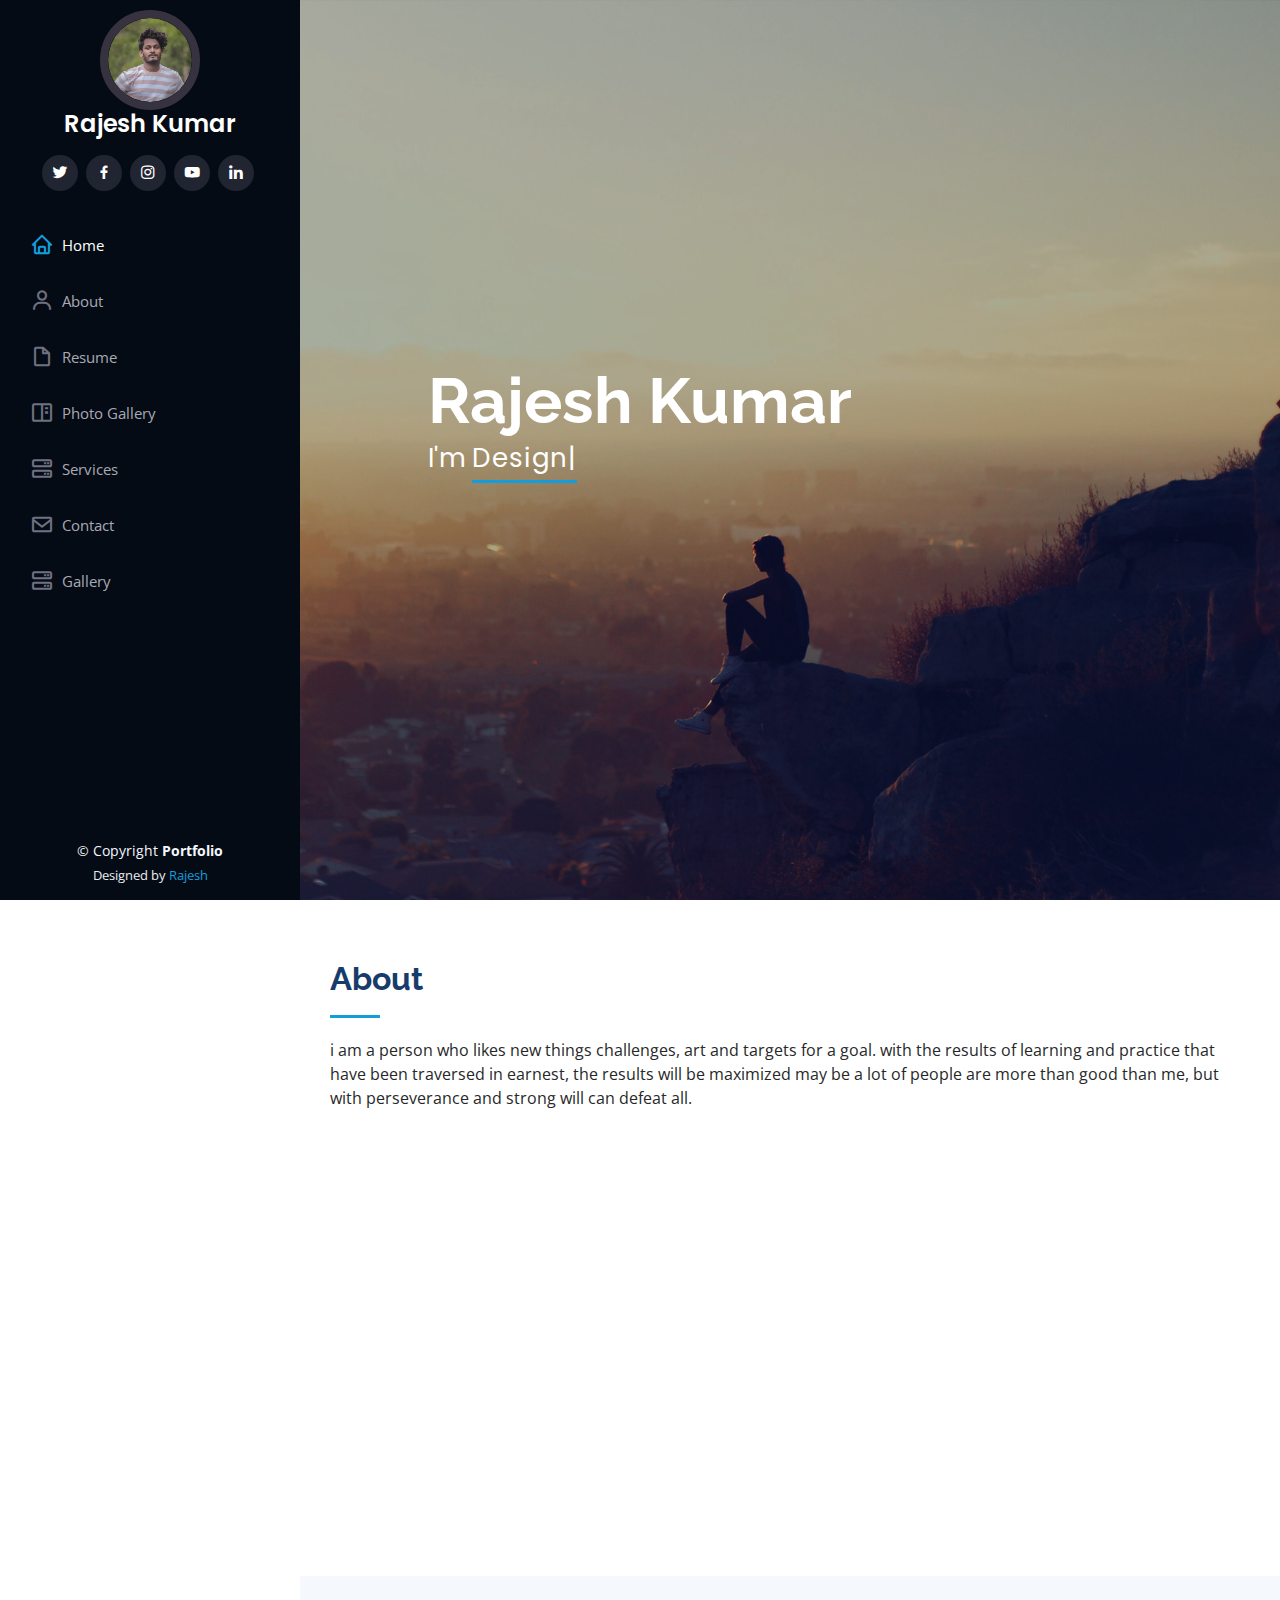
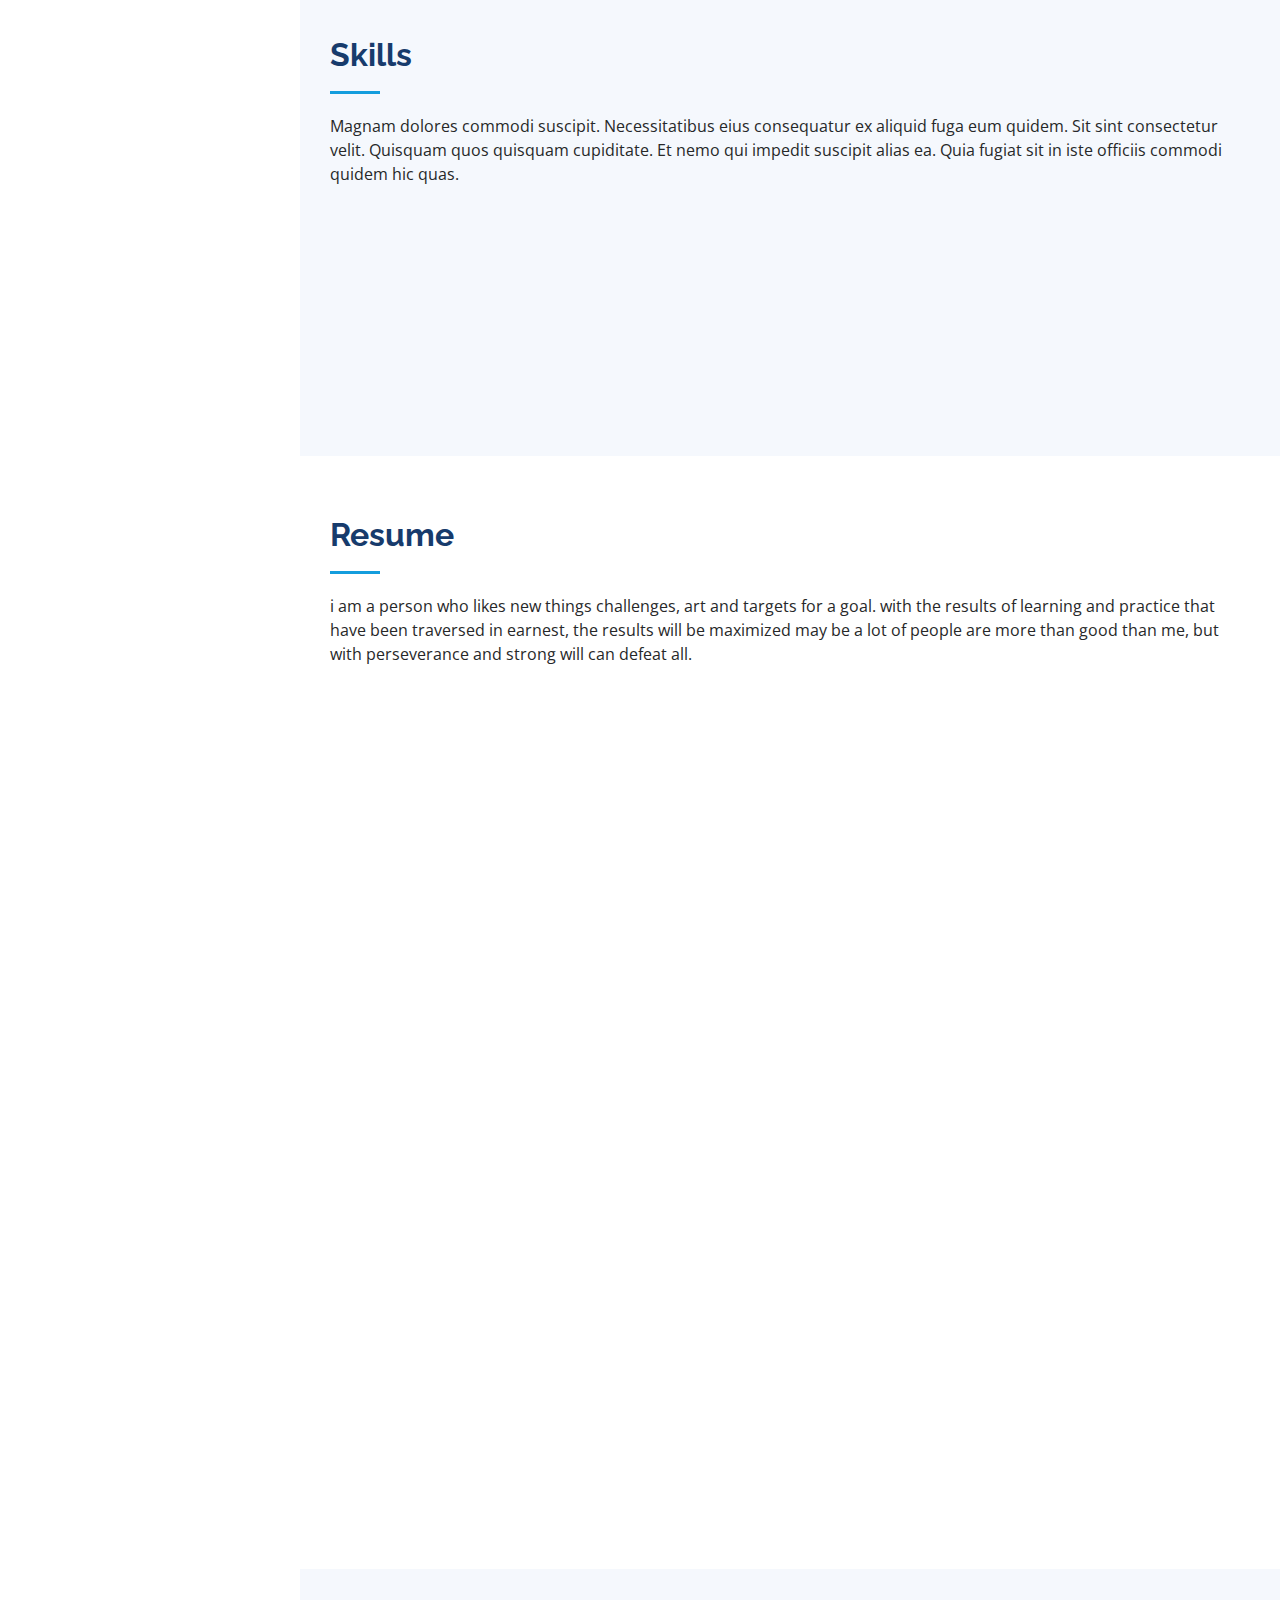
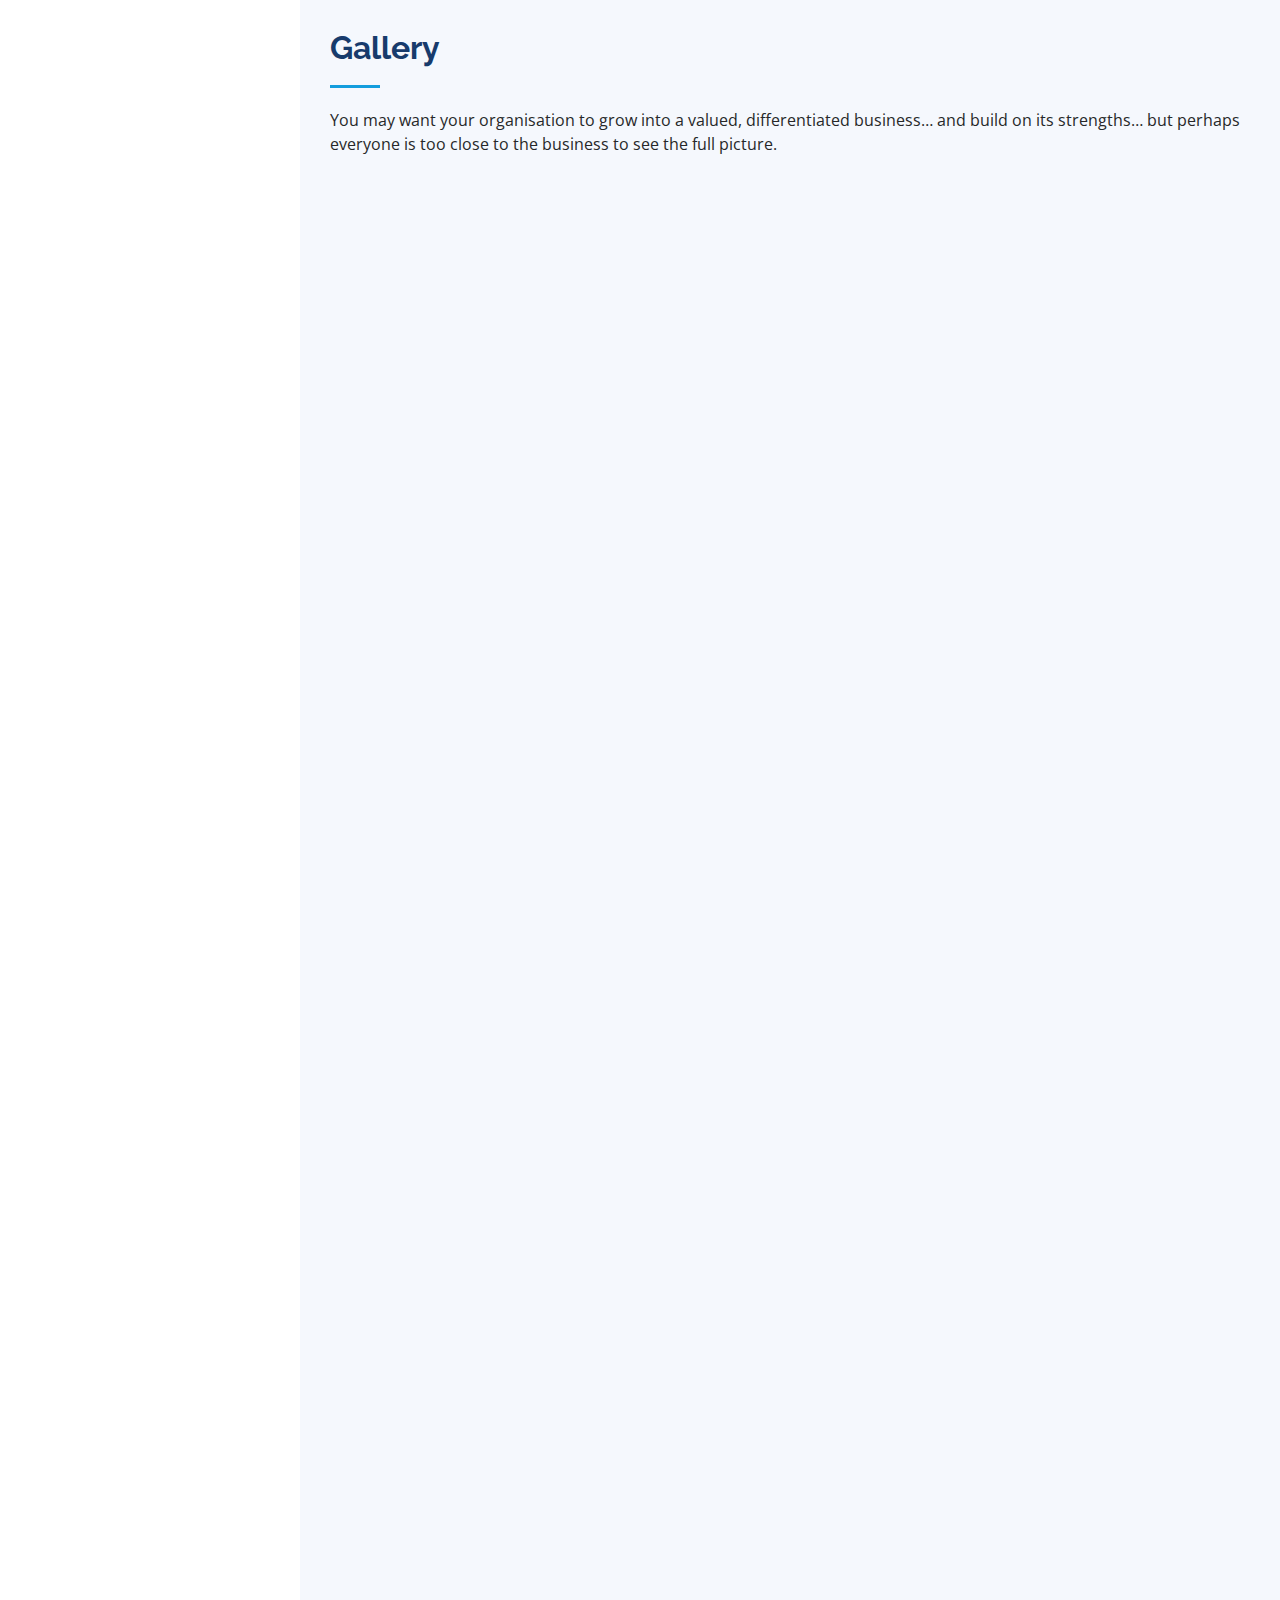
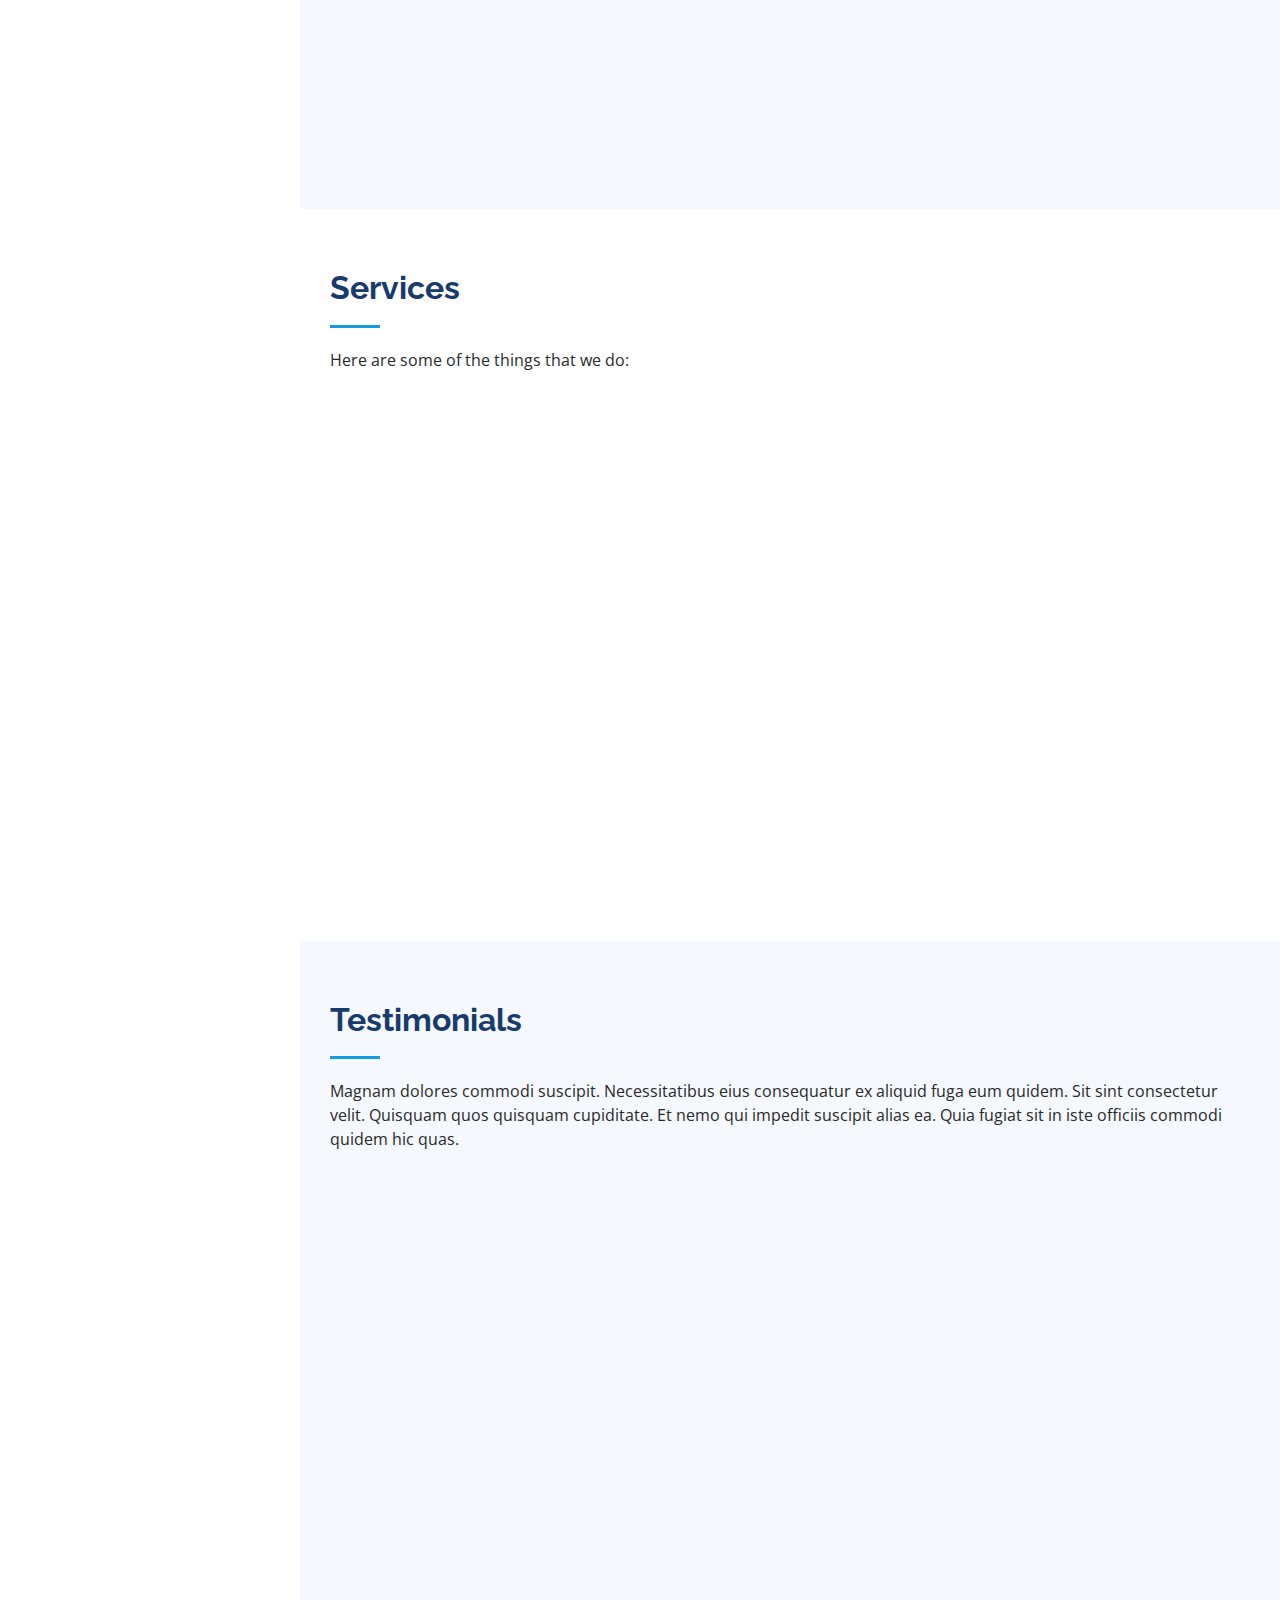
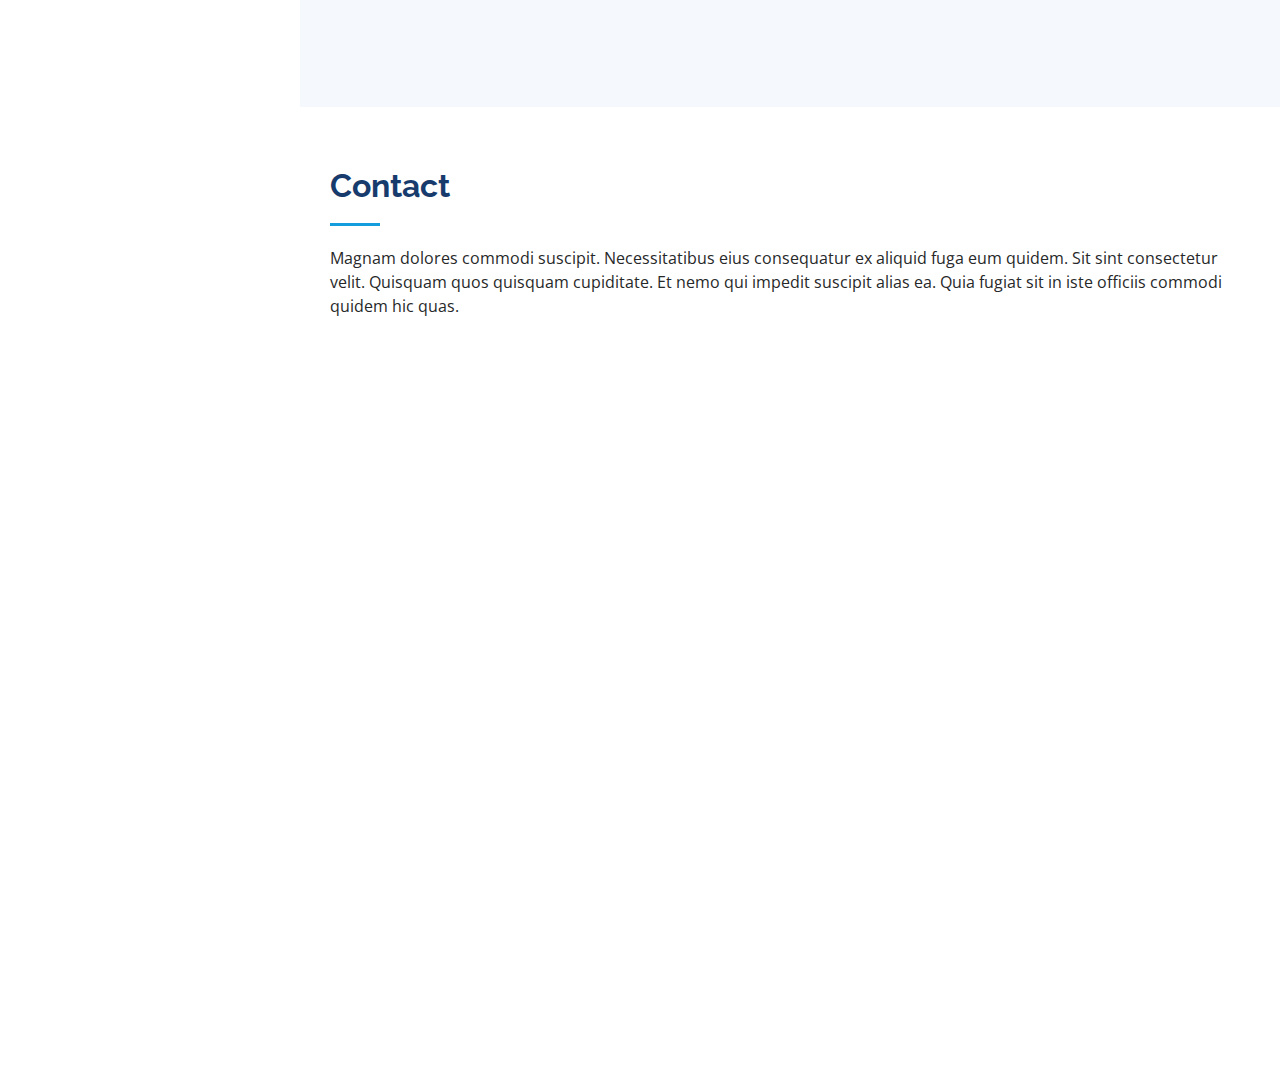
<file: index.html>
<!DOCTYPE html>
<html lang="en">

<head>
  <meta charset="utf-8">
  <meta content="width=device-width, initial-scale=1.0" name="viewport">

  <title>rajesh portfolio - Index</title>
  <meta content="" name="description">
  <meta content="" name="keywords">

  <!-- Favicons -->
  <link href="assets/img/favicon.png" rel="icon">
  <link href="assets/img/apple-touch-icon.png" rel="apple-touch-icon">

  <!-- Google Fonts -->
  <link
    href="https://fonts.googleapis.com/css?family=Open+Sans:300,300i,400,400i,600,600i,700,700i|Raleway:300,300i,400,400i,500,500i,600,600i,700,700i|Poppins:300,300i,400,400i,500,500i,600,600i,700,700i"
    rel="stylesheet">

  <!-- Vendor CSS Files -->
  <link href="assets/vendor/aos/aos.css" rel="stylesheet">
  <link href="assets/vendor/bootstrap/css/bootstrap.min.css" rel="stylesheet">
  <link href="assets/vendor/bootstrap-icons/bootstrap-icons.css" rel="stylesheet">
  <link href="assets/vendor/boxicons/css/boxicons.min.css" rel="stylesheet">
  <link href="assets/vendor/glightbox/css/glightbox.min.css" rel="stylesheet">
  <link href="assets/vendor/swiper/swiper-bundle.min.css" rel="stylesheet">

  <!-- Template Main CSS File -->
  <link href="assets/css/style.css" rel="stylesheet">
  <link rel="stylesheet" href="assets/css/rajesh.css">

  <!-- =======================================================
  * Template Name: iPortfolio
  * Updated: Jul 27 2023 with Bootstrap v5.3.1
  * Template URL: https://bootstrapmade.com/iportfolio-bootstrap-portfolio-websites-template/
  * Author: BootstrapMade.com
  * License: https://bootstrapmade.com/license/
  ======================================================== -->
</head>

<body>

  <!-- ======= Mobile nav toggle button ======= -->
  <i class="bi bi-list mobile-nav-toggle d-xl-none"></i>

  <!-- ======= Header ======= -->
  <header id="header">
    <div class="d-flex flex-column">

      <div class="profile">
        <div class="zoom-hover-frame" id="profile-border">
          <img src="assets/img/profile-img.jpg" alt="" class="img-fluid rounded-circle zoom-hover"
            data-bs-toggle="modal" data-bs-target="#myModal">
        </div>
        <!-- The Modal -->
        <div class="modal" id="myModal">
          <div class="modal-dialog">
            <div class="modal-content">

              <!-- Modal Header -->
              <div class="modal-header">
                <h4 class="modal-title">Rajesh Kumar</h4>
                <button type="button" class="btn-close" data-bs-dismiss="modal"></button>
              </div>

              <!-- Modal body -->
              <div class="modal-body">
                <img src="assets/img/profile-img1.jpg" class="img-fluid modal-img">
              </div>

              <!-- Modal footer -->
              <div class="modal-footer">
                <button type="button" class="btn btn-danger" data-bs-dismiss="modal">Close</button>
              </div>

            </div>
          </div>
        </div>
        <h1 class="text-light"><a href="index.html">Rajesh Kumar</a></h1>
        <div class="social-links mt-3 text-center">
          <a href="https://twitter.com/RajeshKumar2128" target="_blank" class="twitter"><i
              class="bx bxl-twitter"></i></a>
          <a href="https://www.facebook.com/a.king.rajesh.kumar?mibextid=2JQ9oc" target="_blank" class="facebook"><i
              class="bx bxl-facebook"></i></a>
          <a href="https://www.instagram.com/the_scripy_2128/" target="_blank" class="instagram"><i
              class="bx bxl-instagram"></i></a>
          <a href="https://www.youtube.com/@the_scripy_vlogs" target="_blank" class="google-plus"><i
              class="bx bxl-youtube"></i></a>
          <a href="https://www.linkedin.com/in/rajesh-mahanta-538488282" target="_blank" class="linkedin"><i
              class="bx bxl-linkedin"></i></a>
        </div>
      </div>

      <nav id="navbar" class="nav-menu navbar">
        <ul>
          <li><a href="#hero" class="nav-link scrollto active"><i class="bx bx-home"></i> <span>Home</span></a></li>
          <li><a href="#about" class="nav-link scrollto"><i class="bx bx-user"></i> <span>About</span></a></li>
          <li><a href="#resume" class="nav-link scrollto"><i class="bx bx-file-blank"></i> <span>Resume</span></a></li>
          <li><a href="#portfolio" class="nav-link scrollto"><i class="bx bx-book-content"></i>
              <span>Photo Gallery</span></a></li>
          <li><a href="#services" class="nav-link scrollto"><i class="bx bx-server"></i> <span>Services</span></a></li>
          <li><a href="#contact" class="nav-link scrollto"><i class="bx bx-envelope"></i> <span>Contact</span></a></li>
          <li><a href="gallery.html" class="nav-link scrollto"><i class="bx bx-server"></i> <span>Gallery</span></a></li>
        </ul>
      </nav><!-- .nav-menu -->
    </div>
  </header><!-- End Header -->

  <!-- ======= Hero Section ======= -->
  <section id="hero" class="d-flex flex-column justify-content-center align-items-center">
    <div class="hero-container" data-aos="fade-in">
      <h1>Rajesh Kumar</h1>
      <p>I'm <span class="typed" data-typed-items="Designer, Developer, Freelancer, Photographer"></span></p>
    </div>
  </section><!-- End Hero -->

  <main id="main">

    <!-- ======= About Section ======= -->
    <section id="about" class="about">
      <div class="container">

        <div class="section-title">
          <h2>About</h2>
          <p>i am a person who likes new things challenges, art and targets for a goal. with the results of learning and
            practice that have been traversed in earnest, the results will be maximized may be a lot of people are more
            than good than me, but with perseverance and strong will can defeat all.</p>
        </div>

        <div class="row">
          <div class="col-lg-4" data-aos="fade-right">
            <div class="zoom-photo-rjs">
              <img src="assets/img/profile-img.jpg" class="img-fluid zoom-rajesh-hover" alt="">
            </div>
          </div>
          <div class="col-lg-8 pt-4 pt-lg-0 content" data-aos="fade-left">
            <h3>UI/UX Designer &amp; Web Developer.</h3>
            <p class="fst-italic">
              Lorem ipsum dolor sit amet, consectetur adipiscing elit, sed do eiusmod tempor incididunt ut labore et
              dolore
              magna aliqua.
            </p>
            <div class="row">
              <div class="col-lg-6">
                <ul>
                  <li><i class="bi bi-chevron-right"></i> <strong>Birthday:</strong> <span>28 Nov 2001</span></li>
                  <li><i class="bi bi-chevron-right"></i> <strong>Website:</strong> <span>www.example.com</span></li>
                  <li><i class="bi bi-chevron-right"></i> <strong>Phone:</strong> <span>+91 6372752054</span></li>
                  <li><i class="bi bi-chevron-right"></i> <strong>City:</strong> <span>BBSR, IND</span></li>
                </ul>
              </div>
              <div class="col-lg-6">
                <ul>
                  <li><i class="bi bi-chevron-right"></i> <strong>Age:</strong> <span>21</span></li>
                  <li><i class="bi bi-chevron-right"></i> <strong>Degree:</strong> <span>Master</span></li>
                  <li><i class="bi bi-chevron-right"></i> <strong>Email:</strong>
                    <span>rajeshmahanta2128@gmail.com</span>
                  </li>
                  <li><i class="bi bi-chevron-right"></i> <strong>Freelance:</strong> <span>Available</span></li>
                </ul>
              </div>
            </div>
            <p>
              To be a part of organization where the management structure recognizes and reward loyalty, honesty, hard
              work and ambition of an employee by providing growth opportunities and necessary infra structure that
              could contribute to the success of company.
              I will do my best to meet the expectations of the company.
            </p>
          </div>
        </div>

      </div>
    </section><!-- End About Section -->

    <!-- ======= Facts Section ======= -->
    <!-- <section id="facts" class="facts">
      <div class="container">

        <div class="section-title">
          <h2>Facts</h2>
          <p>Magnam dolores commodi suscipit. Necessitatibus eius consequatur ex aliquid fuga eum quidem. Sit sint consectetur velit. Quisquam quos quisquam cupiditate. Et nemo qui impedit suscipit alias ea. Quia fugiat sit in iste officiis commodi quidem hic quas.</p>
        </div>

        <div class="row no-gutters">

          <div class="col-lg-3 col-md-6 d-md-flex align-items-md-stretch" data-aos="fade-up">
            <div class="count-box">
              <i class="bi bi-emoji-smile"></i>
              <span data-purecounter-start="0" data-purecounter-end="232" data-purecounter-duration="1" class="purecounter"></span>
              <p><strong>Happy Clients</strong> consequuntur quae</p>
            </div>
          </div>

          <div class="col-lg-3 col-md-6 d-md-flex align-items-md-stretch" data-aos="fade-up" data-aos-delay="100">
            <div class="count-box">
              <i class="bi bi-journal-richtext"></i>
              <span data-purecounter-start="0" data-purecounter-end="521" data-purecounter-duration="1" class="purecounter"></span>
              <p><strong>Projects</strong> adipisci atque cum quia aut</p>
            </div>
          </div>

          <div class="col-lg-3 col-md-6 d-md-flex align-items-md-stretch" data-aos="fade-up" data-aos-delay="200">
            <div class="count-box">
              <i class="bi bi-headset"></i>
              <span data-purecounter-start="0" data-purecounter-end="1453" data-purecounter-duration="1" class="purecounter"></span>
              <p><strong>Hours Of Support</strong> aut commodi quaerat</p>
            </div>
          </div>

          <div class="col-lg-3 col-md-6 d-md-flex align-items-md-stretch" data-aos="fade-up" data-aos-delay="300">
            <div class="count-box">
              <i class="bi bi-people"></i>
              <span data-purecounter-start="0" data-purecounter-end="32" data-purecounter-duration="1" class="purecounter"></span>
              <p><strong>Hard Workers</strong> rerum asperiores dolor</p>
            </div>
          </div>

        </div>

      </div>
    </section>-->
    <!--End Facts Section -->

    <!-- ======= Skills Section ======= -->
    <section id="skills" class="skills section-bg">
      <div class="container">

        <div class="section-title">
          <h2>Skills</h2>
          <p>Magnam dolores commodi suscipit. Necessitatibus eius consequatur ex aliquid fuga eum quidem. Sit sint
            consectetur velit. Quisquam quos quisquam cupiditate. Et nemo qui impedit suscipit alias ea. Quia fugiat sit
            in iste officiis commodi quidem hic quas.</p>
        </div>

        <div class="row skills-content">

          <div class="col-lg-6" data-aos="fade-up">

            <div class="progress">
              <span class="skill">HTML <i class="val">90%</i></span>
              <div class="progress-bar-wrap">
                <div class="progress-bar" role="progressbar" aria-valuenow="90" aria-valuemin="0" aria-valuemax="100">
                </div>
              </div>
            </div>

            <div class="progress">
              <span class="skill">CSS <i class="val">80%</i></span>
              <div class="progress-bar-wrap">
                <div class="progress-bar" role="progressbar" aria-valuenow="80" aria-valuemin="0" aria-valuemax="100">
                </div>
              </div>
            </div>

            <div class="progress">
              <span class="skill">JavaScript <i class="val">60%</i></span>
              <div class="progress-bar-wrap">
                <div class="progress-bar" role="progressbar" aria-valuenow="60" aria-valuemin="0" aria-valuemax="100">
                </div>
              </div>
            </div>

          </div>

          <div class="col-lg-6" data-aos="fade-up" data-aos-delay="100">

            <div class="progress">
              <span class="skill">SQL SERVER <i class="val">50%</i></span>
              <div class="progress-bar-wrap">
                <div class="progress-bar" role="progressbar" aria-valuenow="50" aria-valuemin="0" aria-valuemax="100">
                </div>
              </div>
            </div>
            <div class="progress">
              <span class="skill">MS OFFICE<i class="val">90%</i></span>
              <div class="progress-bar-wrap">
                <div class="progress-bar" role="progressbar" aria-valuenow="90" aria-valuemin="0" aria-valuemax="100">
                </div>
              </div>
            </div>

            <div class="progress">
              <span class="skill">Photoshop <i class="val">90%</i></span>
              <div class="progress-bar-wrap">
                <div class="progress-bar" role="progressbar" aria-valuenow="90" aria-valuemin="0" aria-valuemax="100">
                </div>
              </div>
            </div>
          </div>
        </div>

      </div>
    </section><!-- End Skills Section -->

    <!-- ======= Resume Section ======= -->
    <section id="resume" class="resume">
      <div class="container">

        <div class="section-title">
          <h2>Resume</h2>
          <p>i am a person who likes new things challenges, art and targets for a goal. with the results of learning and
            practice that have been traversed in earnest, the results will be maximized may be a lot of people are more
            than good than me, but with perseverance and strong will can defeat all.</p>
        </div>

        <div class="row">
          <div class="col-lg-6" data-aos="fade-up">
            <h3 class="resume-title">Sumary</h3>
            <div class="resume-item pb-0">
              <h4>Rajesh Kumar</h4>
              <p><em>Innovative and deadline-driven Graphic Designer with 3+ years of experience designing and
                  developing user-centered digital/print marketing material from initial concept to final, polished
                  deliverable.</em></p>
              <ul>
                <li>kjr, odisha, IND</li>
                <li>758028</li>
                <li>rajeshmahanta2128@gmail.com</li>
              </ul>
            </div>

            <h3 class="resume-title">Education</h3>
            <div class="resume-item">
              <h4>Bsc Computer science</h4>
              <h5>2020-2023</h5>
              <p><em>vishwa vinayak degree college, Keonjhar</em></p>
              <p>Qui deserunt veniam. Et sed aliquam labore tempore sed quisquam iusto autem sit. Ea vero voluptatum qui
                ut dignissimos deleniti nerada porti sand markend</p>
            </div>
            <div class="resume-item">
              <h4>+2 science</h4>
              <h5>2018-2020</h5>
              <p><em>Newton College Of Science & Technology, Bhubaneswar</em></p>
              <p>Quia nobis sequi est occaecati aut. Repudiandae et iusto quae reiciendis et quis Eius vel ratione eius
                unde vitae rerum voluptates asperiores voluptatem Earum molestiae consequatur neque etlon sader mart
                dila</p>
            </div>
          </div>
          <div class="col-lg-6" data-aos="fade-up" data-aos-delay="100">
            <h3 class="resume-title">Professional Experience</h3>
            <div class="resume-item">
              <h4>graphic design</h4>
              <h5>2023- Present</h5>
              <p><em>Experience, BBSR </em></p>
              <ul>
                <li>Lead in the design, development, and implementation of the graphic, layout, and production
                  communication materials</li>
                <li>Delegate tasks to the 7 members of the design team and provide counsel on all aspects of the
                  project. </li>
                <li>Supervise the assessment of all graphic materials in order to ensure quality and accuracy of the
                  design</li>
              </ul>
            </div>
            <div class="resume-item">
              <h4>Graphic design specialist</h4>
              <h5>2023 - 2024</h5>
              <p><em>Stepping Stone Advertising, BBSR</em></p>
              <ul>
                <li>Developed numerous marketing programs (logos, brochures,infographics, presentations, and
                  advertisements).</li>
                <li>Managed up to 5 projects or tasks at a given time while under pressure</li>
                <li>Recommended and consulted with clients on the most appropriate graphic design</li>
                <li>Created 4+ design presentations and proposals a month for clients and account managers</li>
              </ul>
            </div>
          </div>
        </div>

      </div>
    </section><!-- End Resume Section -->

    <!-- ======= Portfolio Section ======= -->
    <section id="portfolio" class="portfolio section-bg">
      <div class="container">

        <div class="section-title">
          <h2>Gallery</h2>
          <p>You may want your organisation to grow into a valued, differentiated business… and build on its strengths…
            but perhaps everyone is too close to the business to see the full picture.</p>
        </div>

        <div class="row" data-aos="fade-up">
          <div class="col-lg-12 d-flex justify-content-center">
            <ul id="portfolio-flters">
              <li data-filter="*" class="filter-active">All</li>
              <li data-filter=".filter-team">Team</li>
              <li data-filter=".filter-rajesh">Rajesh</li>
              <!-- <li data-filter=".filter-smarak">Smarak</li>
              <li data-filter=".filter-deepanjali">Deepanjali</li>
              <li data-filter=".filter-sanchita">Sanchita</li>
              <li data-filter=".filter-madhusmita">Madhusmita</li> -->
              <li data-filter=".filter-app">App</li>
              <li data-filter=".filter-web">Web</li>
            </ul>
          </div>
        </div>

        <div class="row portfolio-container" data-aos="fade-up" data-aos-delay="100">
          <!-- rajesh -->
          <div class="col-lg-4 col-md-6 portfolio-item filter-rajesh">
            <div class="portfolio-wrap">
              <img src="assets/img/portfolio/portfolio-3.jpg" class="img-fluid" alt="">
              <div class="portfolio-links">
                <a href="assets/img/portfolio/portfolio-3.jpg" data-gallery="portfolioGallery"
                  class="portfolio-lightbox" title="App 2"><i class="bx bx-plus"></i></a>
                <a href="portfolio-details.html" title="More Details"><i class="bx bx-link"></i></a>
              </div>
            </div>
          </div>

          <div class="col-lg-4 col-md-6 portfolio-item filter-rajesh">
            <div class="portfolio-wrap">
              <img src="assets/img/portfolio/portfolio-3.jpg" class="img-fluid" alt="">
              <div class="portfolio-links">
                <a href="assets/img/portfolio/portfolio-3.jpg" data-gallery="portfolioGallery"
                  class="portfolio-lightbox" title="App 2"><i class="bx bx-plus"></i></a>
                <a href="portfolio-details.html" title="More Details"><i class="bx bx-link"></i></a>
              </div>
            </div>
          </div>

          <div class="col-lg-4 col-md-6 portfolio-item filter-rajesh">
            <div class="portfolio-wrap">
              <img src="assets/img/portfolio/portfolio-3.jpg" class="img-fluid" alt="">
              <div class="portfolio-links">
                <a href="assets/img/portfolio/portfolio-3.jpg" data-gallery="portfolioGallery"
                  class="portfolio-lightbox" title="App 2"><i class="bx bx-plus"></i></a>
                <a href="portfolio-details.html" title="More Details"><i class="bx bx-link"></i></a>
              </div>
            </div>
          </div>
          <!-- rajesh end -->
          <!-- smarak-->
          <!-- <div class="col-lg-4 col-md-6 portfolio-item filter-smarak">
            <div class="portfolio-wrap">
              <img src="assets/img/portfolio/portfolio-1.jpg" class="img-fluid" alt="">
              <div class="portfolio-links">
                <a href="assets/img/portfolio/portfolio-1.jpg" data-gallery="portfolioGallery"
                  class="portfolio-lightbox" title="App 1"><i class="bx bx-plus"></i></a>
                <a href="portfolio-details.html" title="More Details"><i class="bx bx-link"></i></a>
              </div>
            </div>
          </div>

          <div class="col-lg-4 col-md-6 portfolio-item filter-smarak">
            <div class="portfolio-wrap">
              <img src="assets/img/portfolio/portfolio-1.jpg" class="img-fluid" alt="">
              <div class="portfolio-links">
                <a href="assets/img/portfolio/portfolio-1.jpg" data-gallery="portfolioGallery"
                  class="portfolio-lightbox" title="App 1"><i class="bx bx-plus"></i></a>
                <a href="portfolio-details.html" title="More Details"><i class="bx bx-link"></i></a>
              </div>
            </div>
          </div>

          <div class="col-lg-4 col-md-6 portfolio-item filter-smarak">
            <div class="portfolio-wrap">
              <img src="assets/img/portfolio/portfolio-1.jpg" class="img-fluid" alt="">
              <div class="portfolio-links">
                <a href="assets/img/portfolio/portfolio-1.jpg" data-gallery="portfolioGallery"
                  class="portfolio-lightbox" title="App 1"><i class="bx bx-plus"></i></a>
                <a href="portfolio-details.html" title="More Details"><i class="bx bx-link"></i></a>
              </div>
            </div>
          </div> -->
          <!--smarak end -->
          <!-- deepanjali -->
          <!-- <div class="col-lg-4 col-md-6 portfolio-item filter-deepanjali">
            <div class="portfolio-wrap">
              <img src="assets/img/portfolio/portfolio-3.jpg" class="img-fluid" alt="">
              <div class="portfolio-links">
                <a href="assets/img/portfolio/portfolio-3.jpg" data-gallery="portfolioGallery"
                  class="portfolio-lightbox" title="App 2"><i class="bx bx-plus"></i></a>
                <a href="portfolio-details.html" title="More Details"><i class="bx bx-link"></i></a>
              </div>
            </div>
          </div>

          <div class="col-lg-4 col-md-6 portfolio-item filter-deepanjali">
            <div class="portfolio-wrap">
              <img src="assets/img/portfolio/portfolio-3.jpg" class="img-fluid" alt="">
              <div class="portfolio-links">
                <a href="assets/img/portfolio/portfolio-3.jpg" data-gallery="portfolioGallery"
                  class="portfolio-lightbox" title="App 2"><i class="bx bx-plus"></i></a>
                <a href="portfolio-details.html" title="More Details"><i class="bx bx-link"></i></a>
              </div>
            </div>
          </div>

          <div class="col-lg-4 col-md-6 portfolio-item filter-deepanjali">
            <div class="portfolio-wrap">
              <img src="assets/img/portfolio/portfolio-3.jpg" class="img-fluid" alt="">
              <div class="portfolio-links">
                <a href="assets/img/portfolio/portfolio-3.jpg" data-gallery="portfolioGallery"
                  class="portfolio-lightbox" title="App 2"><i class="bx bx-plus"></i></a>
                <a href="portfolio-details.html" title="More Details"><i class="bx bx-link"></i></a>
              </div>
            </div>
          </div> -->
          <!-- deepanjali end-->
          <!--filter-sanchita -->
          <!-- <div class="col-lg-4 col-md-6 portfolio-item filter-sanchita">
            <div class="portfolio-wrap">
              <img src="assets/img/portfolio/portfolio-3.jpg" class="img-fluid" alt="">
              <div class="portfolio-links">
                <a href="assets/img/portfolio/portfolio-3.jpg" data-gallery="portfolioGallery"
                  class="portfolio-lightbox" title="App 2"><i class="bx bx-plus"></i></a>
                <a href="portfolio-details.html" title="More Details"><i class="bx bx-link"></i></a>
              </div>
            </div>
          </div>

          <div class="col-lg-4 col-md-6 portfolio-item filter-sanchita">
            <div class="portfolio-wrap">
              <img src="assets/img/portfolio/portfolio-3.jpg" class="img-fluid" alt="">
              <div class="portfolio-links">
                <a href="assets/img/portfolio/portfolio-3.jpg" data-gallery="portfolioGallery"
                  class="portfolio-lightbox" title="App 2"><i class="bx bx-plus"></i></a>
                <a href="portfolio-details.html" title="More Details"><i class="bx bx-link"></i></a>
              </div>
            </div>
          </div>

          <div class="col-lg-4 col-md-6 portfolio-item filter-sanchita">
            <div class="portfolio-wrap">
              <img src="assets/img/portfolio/portfolio-3.jpg" class="img-fluid" alt="">
              <div class="portfolio-links">
                <a href="assets/img/portfolio/portfolio-3.jpg" data-gallery="portfolioGallery"
                  class="portfolio-lightbox" title="App 2"><i class="bx bx-plus"></i></a>
                <a href="portfolio-details.html" title="More Details"><i class="bx bx-link"></i></a>
              </div>
            </div>
          </div> -->
          <!-- sanchita end-->
          <!-- madhusmita -->
          <!-- <div class="col-lg-4 col-md-6 portfolio-item filter-madhusmita">
            <div class="portfolio-wrap">
              <img src="assets/img/portfolio/portfolio-3.jpg" class="img-fluid" alt="">
              <div class="portfolio-links">
                <a href="assets/img/portfolio/portfolio-3.jpg" data-gallery="portfolioGallery"
                  class="portfolio-lightbox" title="App 2"><i class="bx bx-plus"></i></a>
                <a href="portfolio-details.html" title="More Details"><i class="bx bx-link"></i></a>
              </div>
            </div>
          </div>

          <div class="col-lg-4 col-md-6 portfolio-item filter-madhusmita">
            <div class="portfolio-wrap">
              <img src="assets/img/portfolio/portfolio-3.jpg" class="img-fluid" alt="">
              <div class="portfolio-links">
                <a href="assets/img/portfolio/portfolio-3.jpg" data-gallery="portfolioGallery"
                  class="portfolio-lightbox" title="App 2"><i class="bx bx-plus"></i></a>
                <a href="portfolio-details.html" title="More Details"><i class="bx bx-link"></i></a>
              </div>
            </div>
          </div>

          <div class="col-lg-4 col-md-6 portfolio-item filter-madhusmita">
            <div class="portfolio-wrap">
              <img src="assets/img/portfolio/portfolio-3.jpg" class="img-fluid" alt="">
              <div class="portfolio-links">
                <a href="assets/img/portfolio/portfolio-3.jpg" data-gallery="portfolioGallery"
                  class="portfolio-lightbox" title="App 2"><i class="bx bx-plus"></i></a>
                <a href="portfolio-details.html" title="More Details"><i class="bx bx-link"></i></a>
              </div>
            </div>
          </div> -->
          <!-- madhusmita end-->
          <!-- app -->
          <div class="col-lg-4 col-md-6 portfolio-item filter-app">
            <div class="portfolio-wrap">
              <img src="assets/img/portfolio/portfolio-3.jpg" class="img-fluid" alt="">
              <div class="portfolio-links">
                <a href="assets/img/portfolio/portfolio-3.jpg" data-gallery="portfolioGallery"
                  class="portfolio-lightbox" title="App 2"><i class="bx bx-plus"></i></a>
                <a href="portfolio-details.html" title="More Details"><i class="bx bx-link"></i></a>
              </div>
            </div>
          </div>

          <div class="col-lg-4 col-md-6 portfolio-item filter-app">
            <div class="portfolio-wrap">
              <img src="assets/img/portfolio/portfolio-3.jpg" class="img-fluid" alt="">
              <div class="portfolio-links">
                <a href="assets/img/portfolio/portfolio-3.jpg" data-gallery="portfolioGallery"
                  class="portfolio-lightbox" title="App 2"><i class="bx bx-plus"></i></a>
                <a href="portfolio-details.html" title="More Details"><i class="bx bx-link"></i></a>
              </div>
            </div>
          </div>

          <div class="col-lg-4 col-md-6 portfolio-item filter-app">
            <div class="portfolio-wrap">
              <img src="assets/img/portfolio/portfolio-3.jpg" class="img-fluid" alt="">
              <div class="portfolio-links">
                <a href="assets/img/portfolio/portfolio-3.jpg" data-gallery="portfolioGallery"
                  class="portfolio-lightbox" title="App 2"><i class="bx bx-plus"></i></a>
                <a href="portfolio-details.html" title="More Details"><i class="bx bx-link"></i></a>
              </div>
            </div>
          </div>
          <!-- app end-->
          <!-- team -->
          <div class="col-lg-4 col-md-6 portfolio-item filter-team">
            <div class="portfolio-wrap">
              <img src="assets/img/portfolio/portfolio-1.jpg" class="img-fluid" alt="">
              <div class="portfolio-links">
                <a href="assets/img/portfolio/portfolio-1.jpg" data-gallery="portfolioGallery"
                  class="portfolio-lightbox" title="App 1"><i class="bx bx-plus"></i></a>
                <a href="portfolio-details.html" title="More Details"><i class="bx bx-link"></i></a>
              </div>
            </div>
          </div>
          <div class="col-lg-4 col-md-6 portfolio-item filter-team">
            <div class="portfolio-wrap">
              <img src="assets/img/portfolio/portfolio-1.jpg" class="img-fluid" alt="">
              <div class="portfolio-links">
                <a href="assets/img/portfolio/portfolio-1.jpg" data-gallery="portfolioGallery"
                  class="portfolio-lightbox" title="App 1"><i class="bx bx-plus"></i></a>
                <a href="portfolio-details.html" title="More Details"><i class="bx bx-link"></i></a>
              </div>
            </div>
          </div>
          <div class="col-lg-4 col-md-6 portfolio-item filter-team">
            <div class="portfolio-wrap">
              <img src="assets/img/portfolio/portfolio-1.jpg" class="img-fluid" alt="">
              <div class="portfolio-links">
                <a href="assets/img/portfolio/portfolio-1.jpg" data-gallery="portfolioGallery"
                  class="portfolio-lightbox" title="App 1"><i class="bx bx-plus"></i></a>
                <a href="portfolio-details.html" title="More Details"><i class="bx bx-link"></i></a>
              </div>
            </div>
          </div>
          <div class="col-lg-4 col-md-6 portfolio-item filter-team">
            <div class="portfolio-wrap">
              <img src="assets/img/portfolio/portfolio-1.jpg" class="img-fluid" alt="">
              <div class="portfolio-links">
                <a href="assets/img/portfolio/portfolio-1.jpg" data-gallery="portfolioGallery"
                  class="portfolio-lightbox" title="App 1"><i class="bx bx-plus"></i></a>
                <a href="portfolio-details.html" title="More Details"><i class="bx bx-link"></i></a>
              </div>
            </div>
          </div>
          <div class="col-lg-4 col-md-6 portfolio-item filter-team">
            <div class="portfolio-wrap">
              <img src="assets/img/portfolio/portfolio-1.jpg" class="img-fluid" alt="">
              <div class="portfolio-links">
                <a href="assets/img/portfolio/portfolio-1.jpg" data-gallery="portfolioGallery"
                  class="portfolio-lightbox" title="App 1"><i class="bx bx-plus"></i></a>
                <a href="portfolio-details.html" title="More Details"><i class="bx bx-link"></i></a>
              </div>
            </div>
          </div>
          <!-- team end -->
          <!-- web -->
          <div class="col-lg-4 col-md-6 portfolio-item filter-web">
            <div class="portfolio-wrap">
              <img src="assets/img/portfolio/portfolio-5.jpg" class="img-fluid" alt="">
              <div class="portfolio-links">
                <a href="assets/img/portfolio/portfolio-5.jpg" data-gallery="portfolioGallery"
                  class="portfolio-lightbox" title="Web 2"><i class="bx bx-plus"></i></a>
                <a href="portfolio-details.html" title="More Details"><i class="bx bx-link"></i></a>
              </div>
            </div>
          </div>

          <div class="col-lg-4 col-md-6 portfolio-item filter-web">
            <div class="portfolio-wrap">
              <img src="assets/img/portfolio/portfolio-5.jpg" class="img-fluid" alt="">
              <div class="portfolio-links">
                <a href="assets/img/portfolio/portfolio-5.jpg" data-gallery="portfolioGallery"
                  class="portfolio-lightbox" title="Web 2"><i class="bx bx-plus"></i></a>
                <a href="portfolio-details.html" title="More Details"><i class="bx bx-link"></i></a>
              </div>
            </div>
          </div>

          <div class="col-lg-4 col-md-6 portfolio-item filter-web">
            <div class="portfolio-wrap">
              <img src="assets/img/portfolio/portfolio-5.jpg" class="img-fluid" alt="">
              <div class="portfolio-links">
                <a href="assets/img/portfolio/portfolio-5.jpg" data-gallery="portfolioGallery"
                  class="portfolio-lightbox" title="Web 2"><i class="bx bx-plus"></i></a>
                <a href="portfolio-details.html" title="More Details"><i class="bx bx-link"></i></a>
              </div>
            </div>
          </div>
          <!-- web end -->
          <!-- card -->
          <div class="col-lg-4 col-md-6 portfolio-item filter-card">
            <div class="portfolio-wrap">
              <img src="assets/img/portfolio/portfolio-4.jpg" class="img-fluid" alt="">
              <div class="portfolio-links">
                <a href="assets/img/portfolio/portfolio-4.jpg" data-gallery="portfolioGallery"
                  class="portfolio-lightbox" title="Card 2"><i class="bx bx-plus"></i></a>
                <a href="portfolio-details.html" title="More Details"><i class="bx bx-link"></i></a>
              </div>
            </div>
          </div>

          <div class="col-lg-4 col-md-6 portfolio-item filter-card">
            <div class="portfolio-wrap">
              <img src="assets/img/portfolio/portfolio-8.jpg" class="img-fluid" alt="">
              <div class="portfolio-links">
                <a href="assets/img/portfolio/portfolio-8.jpg" data-gallery="portfolioGallery"
                  class="portfolio-lightbox" title="Card 3"><i class="bx bx-plus"></i></a>
                <a href="portfolio-details.html" title="More Details"><i class="bx bx-link"></i></a>
              </div>
            </div>
          </div>
          <div class="col-lg-4 col-md-6 portfolio-item filter-card">
            <div class="portfolio-wrap">
              <img src="assets/img/portfolio/portfolio-8.jpg" class="img-fluid" alt="">
              <div class="portfolio-links">
                <a href="assets/img/portfolio/portfolio-8.jpg" data-gallery="portfolioGallery"
                  class="portfolio-lightbox" title="Card 3"><i class="bx bx-plus"></i></a>
                <a href="portfolio-details.html" title="More Details"><i class="bx bx-link"></i></a>
              </div>
            </div>
          </div>
          <!-- card end -->


        </div>

      </div>
    </section><!-- End Portfolio Section -->

    <!-- ======= Services Section ======= -->
    <section id="services" class="services">
      <div class="container">

        <div class="section-title">
          <h2>Services</h2>
          <p>
            Here are some of the things that we do:</p>
        </div>

        <div class="row">
          <div class="col-lg-4 col-md-6 icon-box" data-aos="fade-up">
            <div class="icon"><i class="bi bi-briefcase"></i></div>
            <h4 class="title"><a href="">Web Design</a></h4>
            <p class="description">We take pride in the creative spell and expert knowledge that our web designers and
              developers are adhered to. </p>
          </div>
          <div class="col-lg-4 col-md-6 icon-box" data-aos="fade-up" data-aos-delay="100">
            <div class="icon"><i class="bi bi-card-checklist"></i></div>
            <h4 class="title"><a href="">Graphics Design</a></h4>
            <p class="description">If you are thinking about putting up your own website, no matter what brand of trade
              it may be related to, think about us.</p>
          </div>
          <div class="col-lg-4 col-md-6 icon-box" data-aos="fade-up" data-aos-delay="200">
            <div class="icon"><i class="bi bi-globe-americas"></i></div>
            <h4 class="title"><a href="">Web Developement</a></h4>
            <p class="description">We can serve you with different business models in a great deal of different fields
              like education, medicine, law, real estate, telecommunication, retail, and civic association among others
            </p>
          </div>
          <div class="col-lg-4 col-md-6 icon-box" data-aos="fade-up" data-aos-delay="300">
            <div class="icon"><i class="bi bi-binoculars"></i></div>
            <h4 class="title"><a href="">Software Developement</a></h4>
            <p class="description">We can make the most useful embedded software that you will need to power up your
              presence in the Internet community. We implement projects as they are required. </p>
          </div>
          <div class="col-lg-4 col-md-6 icon-box" data-aos="fade-up" data-aos-delay="400">
            <div class="icon"><i class="bi bi-camera"></i></div>
            <h4 class="title"><a href="">Photography & Videography</a></h4>
            <p class="description">My photographs are taken with thought and consideration and carefully edited to
              showcase and impress your potential buyers! The reality is, first impressions last...</p>
          </div>
          <div class="col-lg-4 col-md-6 icon-box" data-aos="fade-up" data-aos-delay="500">
            <div class="icon"><i class="bi bi-palette-fill"></i></div>
            <h4 class="title"><a href="">Editing</a></h4>
            <p class="description">My photographs are taken with thought and consideration and carefully edited to
              showcase and impress your potential buyers! The reality is, first impressions last...</p>
          </div>
        </div>

      </div>
    </section><!-- End Services Section -->

    <!-- ======= Testimonials Section ======= -->
    <section id="testimonials" class="testimonials section-bg">
      <div class="container">

        <div class="section-title">
          <h2>Testimonials</h2>
          <p>Magnam dolores commodi suscipit. Necessitatibus eius consequatur ex aliquid fuga eum quidem. Sit sint
            consectetur velit. Quisquam quos quisquam cupiditate. Et nemo qui impedit suscipit alias ea. Quia fugiat sit
            in iste officiis commodi quidem hic quas.</p>
        </div>

        <div class="testimonials-slider swiper" data-aos="fade-up" data-aos-delay="100">
          <div class="swiper-wrapper">

            <div class="swiper-slide">
              <div class="testimonial-item" data-aos="fade-up">
                <p>
                  <i class="bx bxs-quote-alt-left quote-icon-left"></i>
                  Proin iaculis purus consequat sem cure digni ssim donec porttitora entum suscipit rhoncus. Accusantium
                  quam, ultricies eget id, aliquam eget nibh et. Maecen aliquam, risus at semper.
                  <i class="bx bxs-quote-alt-right quote-icon-right"></i>
                </p>
                <img src="assets/img/testimonials/testimonials-1.jpg" class="testimonial-img" alt="">
                <h3>Smarak Jitendriya</h3>
                <h4>Developer, Photographer & Ceo</h4>
              </div>
            </div><!-- End testimonial item -->

            <div class="swiper-slide">
              <div class="testimonial-item" data-aos="fade-up" data-aos-delay="100">
                <p>
                  <i class="bx bxs-quote-alt-left quote-icon-left"></i>
                  Export tempor illum tamen malis malis eram quae irure esse labore quem cillum quid cillum eram malis
                  quorum velit fore eram velit sunt aliqua noster fugiat irure amet legam anim culpa.
                  <i class="bx bxs-quote-alt-right quote-icon-right"></i>
                </p>
                <img src="assets/img/testimonials/testimonials-2.jpg" class="testimonial-img" alt="">
                <h3>Sanchita Mohanta</h3>
                <h4>Developer</h4>
              </div>
            </div><!-- End testimonial item -->

            <div class="swiper-slide">
              <div class="testimonial-item" data-aos="fade-up" data-aos-delay="200">
                <p>
                  <i class="bx bxs-quote-alt-left quote-icon-left"></i>
                  Export tempor illum tamen malis malis eram quae irure esse labore quem cillum quid cillum eram malis
                  quorum velit fore eram velit sunt aliqua noster fugiat irure amet legam anim culpa.
                  <i class="bx bxs-quote-alt-right quote-icon-right"></i>
                </p>
                <img src="assets/img/testimonials/testimonials-3.jpg" class="testimonial-img" alt="">
                <h3>Deepanjali Mahanta</h3>
                <h4>Designer</h4>
              </div>
            </div><!-- End testimonial item -->

            <div class="swiper-slide">
              <div class="testimonial-item" data-aos="fade-up" data-aos-delay="300">
                <p>
                  <i class="bx bxs-quote-alt-left quote-icon-left"></i>
                  Fugiat enim eram quae cillum dolore dolor amet nulla culpa multos export minim fugiat minim velit
                  minim dolor enim duis veniam ipsum anim magna sunt elit fore quem dolore labore illum veniam.
                  <i class="bx bxs-quote-alt-right quote-icon-right"></i>
                </p>
                <img src="assets/img/testimonials/testimonials-4.jpg" class="testimonial-img" alt="">
                <h3>Madhusmita Mohanta</h3>
                <h4>Developer</h4>
              </div>
            </div><!-- End testimonial item -->

            <div class="swiper-slide">
              <div class="testimonial-item" data-aos="fade-up" data-aos-delay="400">
                <p>
                  <i class="bx bxs-quote-alt-left quote-icon-left"></i>
                  Quis quorum aliqua sint quem legam fore sunt eram irure aliqua veniam tempor noster veniam enim culpa
                  labore duis sunt culpa nulla illum cillum fugiat legam esse veniam culpa fore nisi cillum quid.
                  <i class="bx bxs-quote-alt-right quote-icon-right"></i>
                </p>
                <img src="assets/img/testimonials/testimonials-5.jpg" class="testimonial-img" alt="">
                <h3>Rajesh Mahanta</h3>
                <h4>Designer, Editor & Founder</h4>
              </div>
            </div><!-- End testimonial item -->

          </div>
          <div class="swiper-pagination"></div>
        </div>

      </div>
    </section><!-- End Testimonials Section -->

    <!-- ======= Contact Section ======= -->
    <section id="contact" class="contact">
      <div class="container">

        <div class="section-title">
          <h2>Contact</h2>
          <p>Magnam dolores commodi suscipit. Necessitatibus eius consequatur ex aliquid fuga eum quidem. Sit sint
            consectetur velit. Quisquam quos quisquam cupiditate. Et nemo qui impedit suscipit alias ea. Quia fugiat sit
            in iste officiis commodi quidem hic quas.</p>
        </div>

        <div class="row" data-aos="fade-in">

          <div class="col-lg-5 d-flex align-items-stretch">
            <div class="info">
              <div class="address">
                <i class="bi bi-geo-alt"></i>
                <h4>Location:</h4>
                <p>KJR,ODISHA, IND,758046</p>
              </div>

              <div class="email">
                <i class="bi bi-envelope"></i>
                <h4>Email:</h4>
                <p>rajeshmahanta2128@gmail.com</p>
              </div>

              <div class="phone">
                <i class="bi bi-phone"></i>
                <h4>Call:</h4>
                <p>+91 6372752054</p>
              </div>
              <iframe
                src="https://www.google.com/maps/embed?pb=!1m18!1m12!1m3!1d29650.412425127324!2d85.70510155000001!3d21.72983205!2m3!1f0!2f0!3f0!3m2!1i1024!2i768!4f13.1!3m3!1m2!1s0x3a1ef934d3618cbb%3A0xfb265a20a21269b1!2sVishwa%20Vinayak%20Degree%20College%20(VVDC)!5e0!3m2!1sen!2sin!4v1693988619228!5m2!1sen!2sin"
                frameborder="0" style="border:0; width: 100%; height: 290px;" allowfullscreen></iframe>
              <!-- <iframe src="https://www.google.com/maps/embed?pb=!1m14!1m8!1m3!1d12097.433213460943!2d-74.0062269!3d40.7101282!3m2!1i1024!2i768!4f13.1!3m3!1m2!1s0x0%3A0xb89d1fe6bc499443!2sDowntown+Conference+Center!5e0!3m2!1smk!2sbg!4v1539943755621" frameborder="0" style="border:0; width: 100%; height: 290px;" allowfullscreen></iframe> -->
            </div>

          </div>

          <div class="col-lg-7 mt-5 mt-lg-0 d-flex align-items-stretch">
            <form action="forms/contact.php" method="post" role="form" class="php-email-form">
              <div class="row">
                <div class="form-group col-md-6">
                  <label for="name">Your Name</label>
                  <input type="text" name="name" class="form-control" id="name" required>
                </div>
                <div class="form-group col-md-6">
                  <label for="name">Your Email</label>
                  <input type="email" class="form-control" name="email" id="email" required>
                </div>
              </div>
              <div class="form-group">
                <label for="name">Subject</label>
                <input type="text" class="form-control" name="subject" id="subject" required>
              </div>
              <div class="form-group">
                <label for="name">Message</label>
                <textarea class="form-control" name="message" rows="10" required></textarea>
              </div>
              <div class="my-3">
                <div class="loading">Loading</div>
                <div class="error-message"></div>
                <div class="sent-message">Your message has been sent. Thank you!</div>
              </div>
              <div class="text-center"><button type="submit">Send Message</button></div>
            </form>
          </div>

        </div>

      </div>
    </section>
    <!-- End Contact Section -->
    

  </main><!-- End #main -->

  <!-- ======= Footer ======= -->
  <footer id="footer">
    <div class="container">
      <div class="copyright">
        &copy; Copyright <strong><span>Portfolio</span></strong>
      </div>
      <div class="credits">
        <!-- All the links in the footer should remain intact. -->
        <!-- You can delete the links only if you purchased the pro version. -->
        <!-- Licensing information: https://bootstrapmade.com/license/ -->
        <!-- Purchase the pro version with working PHP/AJAX contact form: https://bootstrapmade.com/iportfolio-bootstrap-portfolio-websites-template/ -->
        Designed by <a href="#">Rajesh</a>
      </div>
    </div>
  </footer><!-- End  Footer -->

  <a href="#" class="back-to-top d-flex align-items-center justify-content-center"><i
      class="bi bi-arrow-up-short"></i></a>

  <!-- Vendor JS Files -->
  <script src="assets/vendor/purecounter/purecounter_vanilla.js"></script>
  <script src="assets/vendor/aos/aos.js"></script>
  <script src="assets/vendor/bootstrap/js/bootstrap.bundle.min.js"></script>
  <script src="assets/vendor/glightbox/js/glightbox.min.js"></script>
  <script src="assets/vendor/isotope-layout/isotope.pkgd.min.js"></script>
  <script src="assets/vendor/swiper/swiper-bundle.min.js"></script>
  <script src="assets/vendor/typed.js/typed.umd.js"></script>
  <script src="assets/vendor/waypoints/noframework.waypoints.js"></script>
  <script src="assets/vendor/php-email-form/validate.js"></script>

  <!-- Template Main JS File -->
  <script src="assets/js/main.js"></script>

</body>

</html>
</file>
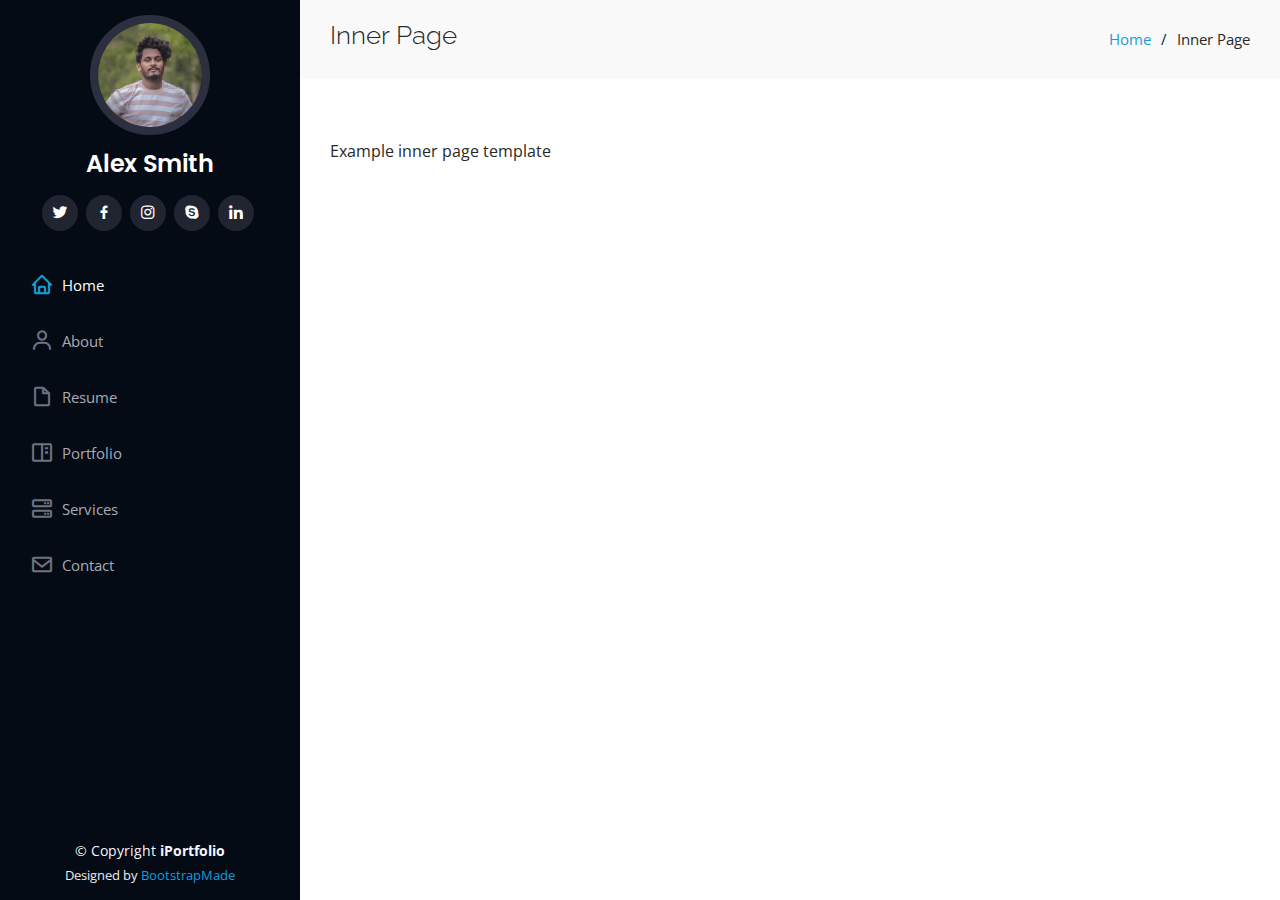
<file: inner-page.html>
<!DOCTYPE html>
<html lang="en">

<head>
  <meta charset="utf-8">
  <meta content="width=device-width, initial-scale=1.0" name="viewport">

  <title>Inner Page - iPortfolio Bootstrap Template</title>
  <meta content="" name="description">
  <meta content="" name="keywords">

  <!-- Favicons -->
  <link href="assets/img/favicon.png" rel="icon">
  <link href="assets/img/apple-touch-icon.png" rel="apple-touch-icon">

  <!-- Google Fonts -->
  <link href="https://fonts.googleapis.com/css?family=Open+Sans:300,300i,400,400i,600,600i,700,700i|Raleway:300,300i,400,400i,500,500i,600,600i,700,700i|Poppins:300,300i,400,400i,500,500i,600,600i,700,700i" rel="stylesheet">

  <!-- Vendor CSS Files -->
  <link href="assets/vendor/aos/aos.css" rel="stylesheet">
  <link href="assets/vendor/bootstrap/css/bootstrap.min.css" rel="stylesheet">
  <link href="assets/vendor/bootstrap-icons/bootstrap-icons.css" rel="stylesheet">
  <link href="assets/vendor/boxicons/css/boxicons.min.css" rel="stylesheet">
  <link href="assets/vendor/glightbox/css/glightbox.min.css" rel="stylesheet">
  <link href="assets/vendor/swiper/swiper-bundle.min.css" rel="stylesheet">

  <!-- Template Main CSS File -->
  <link href="assets/css/style.css" rel="stylesheet">

  <!-- =======================================================
  * Template Name: iPortfolio
  * Updated: Jul 27 2023 with Bootstrap v5.3.1
  * Template URL: https://bootstrapmade.com/iportfolio-bootstrap-portfolio-websites-template/
  * Author: BootstrapMade.com
  * License: https://bootstrapmade.com/license/
  ======================================================== -->
</head>

<body>

  <!-- ======= Mobile nav toggle button ======= -->
  <i class="bi bi-list mobile-nav-toggle d-xl-none"></i>

  <!-- ======= Header ======= -->
  <header id="header">
    <div class="d-flex flex-column">

      <div class="profile">
        <img src="assets/img/profile-img.jpg" alt="" class="img-fluid rounded-circle">
        <h1 class="text-light"><a href="index.html">Alex Smith</a></h1>
        <div class="social-links mt-3 text-center">
          <a href="#" class="twitter"><i class="bx bxl-twitter"></i></a>
          <a href="#" class="facebook"><i class="bx bxl-facebook"></i></a>
          <a href="#" class="instagram"><i class="bx bxl-instagram"></i></a>
          <a href="#" class="google-plus"><i class="bx bxl-skype"></i></a>
          <a href="#" class="linkedin"><i class="bx bxl-linkedin"></i></a>
        </div>
      </div>

      <nav id="navbar" class="nav-menu navbar">
        <ul>
          <li><a href="#hero" class="nav-link scrollto active"><i class="bx bx-home"></i> <span>Home</span></a></li>
          <li><a href="#about" class="nav-link scrollto"><i class="bx bx-user"></i> <span>About</span></a></li>
          <li><a href="#resume" class="nav-link scrollto"><i class="bx bx-file-blank"></i> <span>Resume</span></a></li>
          <li><a href="#portfolio" class="nav-link scrollto"><i class="bx bx-book-content"></i> <span>Portfolio</span></a></li>
          <li><a href="#services" class="nav-link scrollto"><i class="bx bx-server"></i> <span>Services</span></a></li>
          <li><a href="#contact" class="nav-link scrollto"><i class="bx bx-envelope"></i> <span>Contact</span></a></li>
        </ul>
      </nav><!-- .nav-menu -->
    </div>
  </header><!-- End Header -->

  <main id="main">

    <!-- ======= Breadcrumbs ======= -->
    <section class="breadcrumbs">
      <div class="container">

        <div class="d-flex justify-content-between align-items-center">
          <h2>Inner Page</h2>
          <ol>
            <li><a href="index.html">Home</a></li>
            <li>Inner Page</li>
          </ol>
        </div>

      </div>
    </section><!-- End Breadcrumbs -->

    <section class="inner-page">
      <div class="container">
        <p>
          Example inner page template
        </p>
      </div>
    </section>

  </main><!-- End #main -->

  <!-- ======= Footer ======= -->
  <footer id="footer">
    <div class="container">
      <div class="copyright">
        &copy; Copyright <strong><span>iPortfolio</span></strong>
      </div>
      <div class="credits">
        <!-- All the links in the footer should remain intact. -->
        <!-- You can delete the links only if you purchased the pro version. -->
        <!-- Licensing information: https://bootstrapmade.com/license/ -->
        <!-- Purchase the pro version with working PHP/AJAX contact form: https://bootstrapmade.com/iportfolio-bootstrap-portfolio-websites-template/ -->
        Designed by <a href="https://bootstrapmade.com/">BootstrapMade</a>
      </div>
    </div>
  </footer><!-- End  Footer -->

  <a href="#" class="back-to-top d-flex align-items-center justify-content-center"><i class="bi bi-arrow-up-short"></i></a>

  <!-- Vendor JS Files -->
  <script src="assets/vendor/purecounter/purecounter_vanilla.js"></script>
  <script src="assets/vendor/aos/aos.js"></script>
  <script src="assets/vendor/bootstrap/js/bootstrap.bundle.min.js"></script>
  <script src="assets/vendor/glightbox/js/glightbox.min.js"></script>
  <script src="assets/vendor/isotope-layout/isotope.pkgd.min.js"></script>
  <script src="assets/vendor/swiper/swiper-bundle.min.js"></script>
  <script src="assets/vendor/typed.js/typed.umd.js"></script>
  <script src="assets/vendor/waypoints/noframework.waypoints.js"></script>
  <script src="assets/vendor/php-email-form/validate.js"></script>

  <!-- Template Main JS File -->
  <script src="assets/js/main.js"></script>

</body>

</html>
</file>
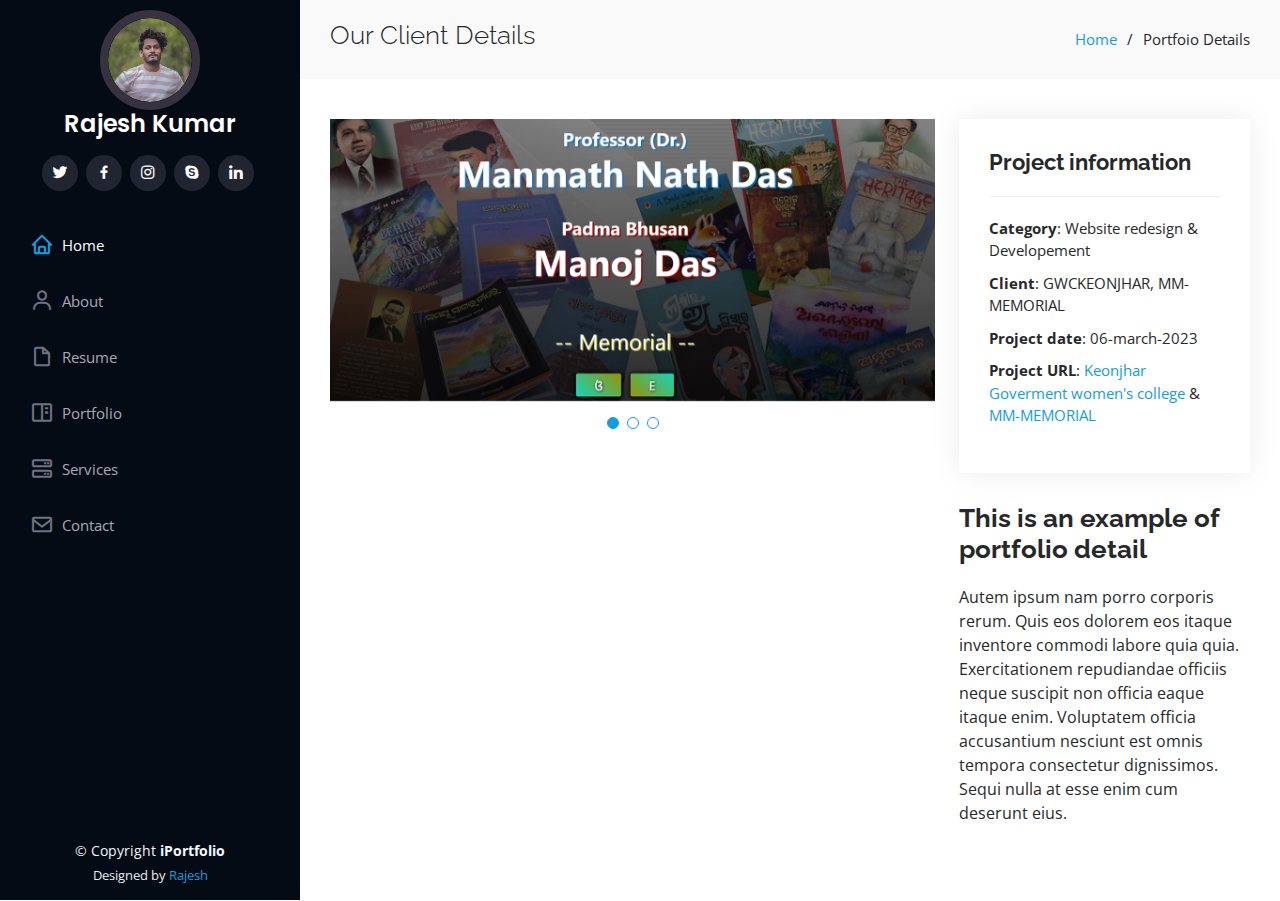
<file: portfolio-details.html>
<!DOCTYPE html>
<html lang="en">

<head>
  <meta charset="utf-8">
  <meta content="width=device-width, initial-scale=1.0" name="viewport">

  <title>Portfolio Details - iPortfolio Bootstrap Template</title>
  <meta content="" name="description">
  <meta content="" name="keywords">

  <!-- Favicons -->
  <link href="assets/img/favicon.png" rel="icon">
  <link href="assets/img/apple-touch-icon.png" rel="apple-touch-icon">

  <!-- Google Fonts -->
  <link href="https://fonts.googleapis.com/css?family=Open+Sans:300,300i,400,400i,600,600i,700,700i|Raleway:300,300i,400,400i,500,500i,600,600i,700,700i|Poppins:300,300i,400,400i,500,500i,600,600i,700,700i" rel="stylesheet">

  <!-- Vendor CSS Files -->
  <link href="assets/vendor/aos/aos.css" rel="stylesheet">
  <link href="assets/vendor/bootstrap/css/bootstrap.min.css" rel="stylesheet">
  <link href="assets/vendor/bootstrap-icons/bootstrap-icons.css" rel="stylesheet">
  <link href="assets/vendor/boxicons/css/boxicons.min.css" rel="stylesheet">
  <link href="assets/vendor/glightbox/css/glightbox.min.css" rel="stylesheet">
  <link href="assets/vendor/swiper/swiper-bundle.min.css" rel="stylesheet">
<link rel="stylesheet" href="assets/css/rajesh.css">
  <!-- Template Main CSS File -->
  <link href="assets/css/style.css" rel="stylesheet">

  <!-- =======================================================
  * Template Name: iPortfolio
  * Updated: Jul 27 2023 with Bootstrap v5.3.1
  * Template URL: https://bootstrapmade.com/iportfolio-bootstrap-portfolio-websites-template/
  * Author: BootstrapMade.com
  * License: https://bootstrapmade.com/license/
  ======================================================== -->
</head>

<body>

  <!-- ======= Mobile nav toggle button ======= -->
  <i class="bi bi-list mobile-nav-toggle d-xl-none"></i>

  <!-- ======= Header ======= -->
  <header id="header">
    <div class="d-flex flex-column">

      <div class="profile">
        <div class="zoom-hover-frame">
          <img src="assets/img/profile-img.jpg" alt="" class="img-fluid rounded-circle zoom-hover"
            data-bs-toggle="modal" data-bs-target="#myModal">
        </div>
        <!-- The Modal -->
        <div class="modal" id="myModal">
          <div class="modal-dialog">
            <div class="modal-content">

              <!-- Modal Header -->
              <div class="modal-header">
                <h4 class="modal-title">Rajesh Kumar</h4>
                <button type="button" class="btn-close" data-bs-dismiss="modal"></button>
              </div>

              <!-- Modal body -->
              <div class="modal-body">
                <img src="assets/img/profile-img1.jpg" class="img-fluid modal-img">
              </div>

              <!-- Modal footer -->
              <div class="modal-footer">
                <button type="button" class="btn btn-danger" data-bs-dismiss="modal">Close</button>
              </div>

            </div>
          </div>
        </div>
        <h1 class="text-light"><a href="index.html">Rajesh Kumar</a></h1>
        <div class="social-links mt-3 text-center">
          <a href="#" class="twitter"><i class="bx bxl-twitter"></i></a>
          <a href="#" class="facebook"><i class="bx bxl-facebook"></i></a>
          <a href="#" class="instagram"><i class="bx bxl-instagram"></i></a>
          <a href="#" class="google-plus"><i class="bx bxl-skype"></i></a>
          <a href="#" class="linkedin"><i class="bx bxl-linkedin"></i></a>
        </div>
      </div>

      <nav id="navbar" class="nav-menu navbar">
        <ul>
          <li><a href="#hero" class="nav-link scrollto active"><i class="bx bx-home"></i> <span>Home</span></a></li>
          <li><a href="#about" class="nav-link scrollto"><i class="bx bx-user"></i> <span>About</span></a></li>
          <li><a href="#resume" class="nav-link scrollto"><i class="bx bx-file-blank"></i> <span>Resume</span></a></li>
          <li><a href="#portfolio" class="nav-link scrollto"><i class="bx bx-book-content"></i>
              <span>Portfolio</span></a></li>
          <li><a href="#services" class="nav-link scrollto"><i class="bx bx-server"></i> <span>Services</span></a></li>
          <li><a href="#contact" class="nav-link scrollto"><i class="bx bx-envelope"></i> <span>Contact</span></a></li>
        </ul>
      </nav><!-- .nav-menu -->
    </div>
  </header><!-- End Header -->

  <main id="main">

    <!-- ======= Breadcrumbs ======= -->
    <section id="breadcrumbs" class="breadcrumbs">
      <div class="container">

        <div class="d-flex justify-content-between align-items-center">
          <h2>Our Client Details</h2>
          <ol>
            <li><a href="index.html">Home</a></li>
            <li>Portfoio Details</li>
          </ol>
        </div>

      </div>
    </section><!-- End Breadcrumbs -->

    <!-- ======= Portfolio Details Section ======= -->
    <section id="portfolio-details" class="portfolio-details">
      <div class="container">

        <div class="row gy-4">

          <div class="col-lg-8">
            <div class="portfolio-details-slider swiper">
              <div class="swiper-wrapper align-items-center">

                <div class="swiper-slide">
                  <img src="assets/img/portfolio/portfolio-details-1.jpg" alt="">
                </div>

                <div class="swiper-slide">
                  <img src="assets/img/portfolio/portfolio-details-2.jpg" alt="">
                </div>

                <div class="swiper-slide">
                  <img src="assets/img/portfolio/portfolio-details-3.jpg" alt="">
                </div>

              </div>
              <div class="swiper-pagination"></div>
            </div>
          </div>

          <div class="col-lg-4">
            <div class="portfolio-info">
              <h3>Project information</h3>
              <ul>
                <li><strong>Category</strong>: Website redesign & Developement</li>
                <li><strong>Client</strong>: GWCKEONJHAR, MM-MEMORIAL</li>
                <li><strong>Project date</strong>: 06-march-2023</li>
                <li><strong>Project URL</strong>: <a href="http://gwckeonjhar.in/demo/" target="_blank">Keonjhar Goverment women's college</a> &
                <a href="http://demo.easysoftwares.org/mm-memorial/" target="_blank">MM-MEMORIAL</a></li>
              </ul>
            </div>
            <div class="portfolio-description">
              <h2>This is an example of portfolio detail</h2>
              <p>
                Autem ipsum nam porro corporis rerum. Quis eos dolorem eos itaque inventore commodi labore quia quia. Exercitationem repudiandae officiis neque suscipit non officia eaque itaque enim. Voluptatem officia accusantium nesciunt est omnis tempora consectetur dignissimos. Sequi nulla at esse enim cum deserunt eius.
              </p>
            </div>
          </div>

        </div>

      </div>
    </section><!-- End Portfolio Details Section -->

  </main><!-- End #main -->

  <!-- ======= Footer ======= -->
  <footer id="footer">
    <div class="container">
      <div class="copyright">
        &copy; Copyright <strong><span>iPortfolio</span></strong>
      </div>
      <div class="credits">
        <!-- All the links in the footer should remain intact. -->
        <!-- You can delete the links only if you purchased the pro version. -->
        <!-- Licensing information: https://bootstrapmade.com/license/ -->
        <!-- Purchase the pro version with working PHP/AJAX contact form: https://bootstrapmade.com/iportfolio-bootstrap-portfolio-websites-template/ -->
        Designed by <a href="#">Rajesh</a>
      </div>
    </div>
  </footer><!-- End  Footer -->

  <a href="#" class="back-to-top d-flex align-items-center justify-content-center"><i class="bi bi-arrow-up-short"></i></a>

  <!-- Vendor JS Files -->
  <script src="assets/vendor/purecounter/purecounter_vanilla.js"></script>
  <script src="assets/vendor/aos/aos.js"></script>
  <script src="assets/vendor/bootstrap/js/bootstrap.bundle.min.js"></script>
  <script src="assets/vendor/glightbox/js/glightbox.min.js"></script>
  <script src="assets/vendor/isotope-layout/isotope.pkgd.min.js"></script>
  <script src="assets/vendor/swiper/swiper-bundle.min.js"></script>
  <script src="assets/vendor/typed.js/typed.umd.js"></script>
  <script src="assets/vendor/waypoints/noframework.waypoints.js"></script>
  <script src="assets/vendor/php-email-form/validate.js"></script>

  <!-- Template Main JS File -->
  <script src="assets/js/main.js"></script>

</body>

</html>
</file>
<file: assets/css/rajesh.css>
.zoom-hover:hover{
    transform: scale(1.2);
    transition: 0.3s;
}
.zoom-hover{
    width: 100%;
    transition: all .3s ease-in-out;
    display: block !important;
    cursor: pointer;
}
.zoom-hover-frame{
    margin: auto;
    margin-top: 10px;
    border: 8px solid #363240;
    border-radius:100%;
    width: 100px;
    height:100px;
    overflow: hidden;
}

.profile img {
    margin: 0 !important;
    width: 120px;
    border: 0px !important;
  }
  .zoom-rajesh-hover{
    width: 100%;
    transition: all .3s ease-in-out;
    display: block !important;
  }
  .zoom-rajesh-hover:hover{
    transform: scale(1.2);
    transition: 0.3s;
  }
  .zoom-photo-rjs{
    width: 304px;
    height:304px;
    overflow: hidden;
    cursor: pointer;
  }
  .modal-body{
    height: 440px !important; 
    width:432px !important;
  }
  .modal-content{
    width:87% !important;
  }
  .modal-img{
    width: 100% !important;
    height: 100% !important;
}
@media only screen and (max-width: 600px) {
  .modal-body {
    height: 365px !important;
  
    width: 342px !important;
  }
  }

  /* gallery page css */
  .header-nav{
    background: transparent;
  }
  .body-gallery{
    background: rgb(238,174,202);
  }
</file>
<file: assets/css/style.css>
/* *
* Template Name: iPortfolio
* Updated: Jul 27 2023 with Bootstrap v5.3.1
* Template URL: https://bootstrapmade.com/iportfolio-bootstrap-portfolio-websites-template/
* Author: BootstrapMade.com
* License: https://bootstrapmade.com/license/
*/

/*--------------------------------------------------------------
# General
--------------------------------------------------------------*/
body {
  font-family: "Open Sans", sans-serif;
  color: #272829;
}

a {
  color: #149ddd;
  text-decoration: none;
}

a:hover {
  color: #37b3ed;
  text-decoration: none;
}

h1,
h2,
h3,
h4,
h5,
h6 {
  font-family: "Raleway", sans-serif;
}

/*--------------------------------------------------------------
# Back to top button
--------------------------------------------------------------*/
.back-to-top {
  position: fixed;
  visibility: hidden;
  opacity: 0;
  right: 15px;
  bottom: 15px;
  z-index: 996;
  background: #149ddd;
  width: 40px;
  height: 40px;
  border-radius: 50px;
  transition: all 0.4s;
}

.back-to-top i {
  font-size: 28px;
  color: #fff;
  line-height: 0;
}

.back-to-top:hover {
  background: #2eafec;
  color: #fff;
}

.back-to-top.active {
  visibility: visible;
  opacity: 1;
}

/*--------------------------------------------------------------
# Header
--------------------------------------------------------------*/
#header {
  position: fixed;
  top: 0;
  left: 0;
  bottom: 0;
  width: 300px;
  transition: all ease-in-out 0.5s;
  z-index: 9997;
  transition: all 0.5s;
  padding: 0 15px;
  background: #040b14;
  overflow-y: auto;
}

#header .profile img {
  margin: 15px auto;
  display: block;
  width: 120px;
  border: 8px solid #2c2f3f;
}

#header .profile h1 {
  font-size: 24px;
  margin: 0;
  padding: 0;
  font-weight: 600;
  -moz-text-align-last: center;
  text-align-last: center;
  font-family: "Poppins", sans-serif;
}

#header .profile h1 a,
#header .profile h1 a:hover {
  color: #fff;
  text-decoration: none;
}

#header .profile .social-links a {
  font-size: 18px;
  display: inline-block;
  background: #212431;
  color: #fff;
  line-height: 1;
  padding: 8px 0;
  margin-right: 4px;
  border-radius: 50%;
  text-align: center;
  width: 36px;
  height: 36px;
  transition: 0.3s;
}

#header .profile .social-links a:hover {
  background: #149ddd;
  color: #fff;
  text-decoration: none;
}

#main {
  margin-left: 300px;
}

.container,
.container-fluid {
  padding-left: 30px;
  padding-right: 30px;
}

@media (max-width: 1199px) {
  #header {
    left: -300px;
  }

  #main {
    margin-left: 0;
  }

  .container,
  .container-fluid {
    padding-left: 12px;
    padding-right: 12px;
  }
}

/*--------------------------------------------------------------
# Navigation Menu
--------------------------------------------------------------*/
/* Desktop Navigation */
.nav-menu {
  padding: 30px 0 0 0;
}

.nav-menu * {
  margin: 0;
  padding: 0;
  list-style: none;
}

.nav-menu>ul>li {
  position: relative;
  white-space: nowrap;
}

.nav-menu a,
.nav-menu a:focus {
  display: flex;
  align-items: center;
  color: #a8a9b4;
  padding: 12px 15px;
  margin-bottom: 8px;
  transition: 0.3s;
  font-size: 15px;
}

.nav-menu a i,
.nav-menu a:focus i {
  font-size: 24px;
  padding-right: 8px;
  color: #6f7180;
}

.nav-menu a:hover,
.nav-menu .active,
.nav-menu .active:focus,
.nav-menu li:hover>a {
  text-decoration: none;
  color: #fff;
}

.nav-menu a:hover i,
.nav-menu .active i,
.nav-menu .active:focus i,
.nav-menu li:hover>a i {
  color: #149ddd;
}

/* Mobile Navigation */
.mobile-nav-toggle {
  position: fixed;
  right: 15px;
  top: 15px;
  z-index: 9998;
  border: 0;
  font-size: 24px;
  transition: all 0.4s;
  outline: none !important;
  background-color: #149ddd;
  color: #fff;
  width: 40px;
  height: 40px;
  display: inline-flex;
  align-items: center;
  justify-content: center;
  line-height: 0;
  border-radius: 50px;
  cursor: pointer;
}

.mobile-nav-active {
  overflow: hidden;
}

.mobile-nav-active #header {
  left: 0;
}

/*--------------------------------------------------------------
# Hero Section
--------------------------------------------------------------*/
#hero {
  width: 100%;
  height: 100vh;
  background: url("../img/hero-bg.jpg") top center;
  background-size: cover;
}

#hero:before {
  content: "";
  background: rgba(5, 13, 24, 0.3);
  position: absolute;
  bottom: 0;
  top: 0;
  left: 0;
  right: 0;
  z-index: 1;
}

#hero .hero-container {
  position: relative;
  z-index: 2;
  min-width: 300px;
}

#hero h1 {
  margin: 0 0 10px 0;
  font-size: 64px;
  font-weight: 700;
  line-height: 56px;
  color: #fff;
}

#hero p {
  color: #fff;
  margin-bottom: 50px;
  font-size: 26px;
  font-family: "Poppins", sans-serif;
}

#hero p span {
  color: #fff;
  padding-bottom: 4px;
  letter-spacing: 1px;
  border-bottom: 3px solid #149ddd;
}

@media (min-width: 1024px) {
  #hero {
    background-attachment: fixed;
  }
}

@media (max-width: 768px) {
  #hero h1 {
    font-size: 28px;
    line-height: 36px;
  }

  #hero h2 {
    font-size: 18px;
    line-height: 24px;
    margin-bottom: 30px;
  }
}

/*--------------------------------------------------------------
# Sections General
--------------------------------------------------------------*/
section {
  padding: 60px 0;
  overflow: hidden;
}

.section-bg {
  background: #f5f8fd;
}

.section-title {
  padding-bottom: 30px;
}

.section-title h2 {
  font-size: 32px;
  font-weight: bold;
  margin-bottom: 20px;
  padding-bottom: 20px;
  position: relative;
  color: #173b6c;
}

.section-title h2::after {
  content: "";
  position: absolute;
  display: block;
  width: 50px;
  height: 3px;
  background: #149ddd;
  bottom: 0;
  left: 0;
}

.section-title p {
  margin-bottom: 0;
}

/*--------------------------------------------------------------
# About
--------------------------------------------------------------*/
.about .content h3 {
  font-weight: 700;
  font-size: 26px;
  color: #173b6c;
}

.about .content ul {
  list-style: none;
  padding: 0;
}

.about .content ul li {
  margin-bottom: 20px;
  display: flex;
  align-items: center;
}

.about .content ul strong {
  margin-right: 10px;
}

.about .content ul i {
  font-size: 16px;
  margin-right: 5px;
  color: #149ddd;
  line-height: 0;
}

.about .content p:last-child {
  margin-bottom: 0;
}

/*--------------------------------------------------------------
# Facts
--------------------------------------------------------------*/
.facts {
  padding-bottom: 30px;
}

.facts .count-box {
  padding: 30px;
  width: 100%;
}

.facts .count-box i {
  display: block;
  font-size: 44px;
  color: #149ddd;
  float: left;
  line-height: 0;
}

.facts .count-box span {
  font-size: 48px;
  line-height: 40px;
  display: block;
  font-weight: 700;
  color: #050d18;
  margin-left: 60px;
}

.facts .count-box p {
  padding: 15px 0 0 0;
  margin: 0 0 0 60px;
  font-family: "Raleway", sans-serif;
  font-size: 14px;
  color: #122f57;
}

.facts .count-box a {
  font-weight: 600;
  display: block;
  margin-top: 20px;
  color: #122f57;
  font-size: 15px;
  font-family: "Poppins", sans-serif;
  transition: ease-in-out 0.3s;
}

.facts .count-box a:hover {
  color: #1f5297;
}

/*--------------------------------------------------------------
# Akills
--------------------------------------------------------------*/
.skills .progress {
  height: 60px;
  display: block;
  background: none;
  border-radius: 0;
}

.skills .progress .skill {
  padding: 0;
  margin: 0 0 6px 0;
  text-transform: uppercase;
  display: block;
  font-weight: 600;
  font-family: "Poppins", sans-serif;
  color: #050d18;
}

.skills .progress .skill .val {
  float: right;
  font-style: normal;
}

.skills .progress-bar-wrap {
  background: #dce8f8;
  height: 10px;
}

.skills .progress-bar {
  width: 1px;
  height: 10px;
  transition: 0.9s;
  background-color: #149ddd;
}

/*--------------------------------------------------------------
# Resume
--------------------------------------------------------------*/
.resume .resume-title {
  font-size: 26px;
  font-weight: 700;
  margin-top: 20px;
  margin-bottom: 20px;
  color: #050d18;
}

.resume .resume-item {
  padding: 0 0 20px 20px;
  margin-top: -2px;
  border-left: 2px solid #1f5297;
  position: relative;
}

.resume .resume-item h4 {
  line-height: 18px;
  font-size: 18px;
  font-weight: 600;
  text-transform: uppercase;
  font-family: "Poppins", sans-serif;
  color: #050d18;
  margin-bottom: 10px;
}

.resume .resume-item h5 {
  font-size: 16px;
  background: #e4edf9;
  padding: 5px 15px;
  display: inline-block;
  font-weight: 600;
  margin-bottom: 10px;
}

.resume .resume-item ul {
  padding-left: 20px;
}

.resume .resume-item ul li {
  padding-bottom: 10px;
}

.resume .resume-item:last-child {
  padding-bottom: 0;
}

.resume .resume-item::before {
  content: "";
  position: absolute;
  width: 16px;
  height: 16px;
  border-radius: 50px;
  left: -9px;
  top: 0;
  background: #fff;
  border: 2px solid #1f5297;
}

/*--------------------------------------------------------------
# Portfolio
--------------------------------------------------------------*/
.portfolio .portfolio-item {
  margin-bottom: 30px;
}

.portfolio #portfolio-flters {
  padding: 0;
  margin: 0 auto 35px auto;
  list-style: none;
  text-align: center;
  background: #fff;
  border-radius: 50px;
  padding: 2px 15px;
}

.portfolio #portfolio-flters li {
  cursor: pointer;
  display: inline-block;
  padding: 10px 15px 8px 15px;
  font-size: 14px;
  font-weight: 600;
  line-height: 1;
  text-transform: uppercase;
  color: #272829;
  margin-bottom: 5px;
  transition: all 0.3s ease-in-out;
}

.portfolio #portfolio-flters li:hover,
.portfolio #portfolio-flters li.filter-active {
  color: #149ddd;
}

.portfolio #portfolio-flters li:last-child {
  margin-right: 0;
}

.portfolio .portfolio-wrap {
  transition: 0.3s;
  position: relative;
  overflow: hidden;
  z-index: 1;
}

.portfolio .portfolio-wrap::before {
  content: "";
  background: rgba(255, 255, 255, 0.5);
  position: absolute;
  left: 0;
  right: 0;
  top: 0;
  bottom: 0;
  transition: all ease-in-out 0.3s;
  z-index: 2;
  opacity: 0;
}

.portfolio .portfolio-wrap .portfolio-links {
  opacity: 1;
  left: 0;
  right: 0;
  bottom: -60px;
  z-index: 3;
  position: absolute;
  transition: all ease-in-out 0.3s;
  display: flex;
  justify-content: center;
}

.portfolio .portfolio-wrap .portfolio-links a {
  color: #fff;
  font-size: 28px;
  text-align: center;
  background: rgba(20, 157, 221, 0.75);
  transition: 0.3s;
  width: 50%;
}

.portfolio .portfolio-wrap .portfolio-links a:hover {
  background: rgba(20, 157, 221, 0.95);
}

.portfolio .portfolio-wrap .portfolio-links a+a {
  border-left: 1px solid #37b3ed;
}

.portfolio .portfolio-wrap:hover::before {
  top: 0;
  left: 0;
  right: 0;
  bottom: 0;
  opacity: 1;
}

.portfolio .portfolio-wrap:hover .portfolio-links {
  opacity: 1;
  bottom: 0;
}

/*--------------------------------------------------------------
# Portfolio Details
--------------------------------------------------------------*/
.portfolio-details {
  padding-top: 40px;
}

.portfolio-details .portfolio-details-slider img {
  width: 100%;
}

.portfolio-details .portfolio-details-slider .swiper-pagination {
  margin-top: 20px;
  position: relative;
}

.portfolio-details .portfolio-details-slider .swiper-pagination .swiper-pagination-bullet {
  width: 12px;
  height: 12px;
  background-color: #fff;
  opacity: 1;
  border: 1px solid #149ddd;
}

.portfolio-details .portfolio-details-slider .swiper-pagination .swiper-pagination-bullet-active {
  background-color: #149ddd;
}

.portfolio-details .portfolio-info {
  padding: 30px;
  box-shadow: 0px 0 30px rgba(5, 13, 24, 0.08);
}

.portfolio-details .portfolio-info h3 {
  font-size: 22px;
  font-weight: 700;
  margin-bottom: 20px;
  padding-bottom: 20px;
  border-bottom: 1px solid #eee;
}

.portfolio-details .portfolio-info ul {
  list-style: none;
  padding: 0;
  font-size: 15px;
}

.portfolio-details .portfolio-info ul li+li {
  margin-top: 10px;
}

.portfolio-details .portfolio-description {
  padding-top: 30px;
}

.portfolio-details .portfolio-description h2 {
  font-size: 26px;
  font-weight: 700;
  margin-bottom: 20px;
}

.portfolio-details .portfolio-description p {
  padding: 0;
}

/*--------------------------------------------------------------
# Services
--------------------------------------------------------------*/
.services .icon-box {
  margin-bottom: 20px;
}

.services .icon {
  float: left;
  display: flex;
  align-items: center;
  justify-content: center;
  width: 54px;
  height: 54px;
  background: #149ddd;
  border-radius: 50%;
  transition: 0.5s;
  border: 1px solid #149ddd;
}

.services .icon i {
  color: #fff;
  font-size: 24px;
  line-height: 0;
}

.services .icon-box:hover .icon {
  background: #fff;
}

.services .icon-box:hover .icon i {
  color: #149ddd;
}

.services .title {
  margin-left: 80px;
  font-weight: 700;
  margin-bottom: 15px;
  font-size: 18px;
}

.services .title a {
  color: #343a40;
}

.services .title a:hover {
  color: #149ddd;
}

.services .description {
  margin-left: 80px;
  line-height: 24px;
  font-size: 14px;
}

/*--------------------------------------------------------------
# Testimonials
--------------------------------------------------------------*/
.testimonials .testimonials-carousel,
.testimonials .testimonials-slider {
  overflow: hidden;
}

.testimonials .testimonial-item {
  box-sizing: content-box;
  text-align: center;
  min-height: 320px;
}

.testimonials .testimonial-item .testimonial-img {
  width: 90px;
  border-radius: 50%;
  margin: 0 auto;
}

.testimonials .testimonial-item h3 {
  font-size: 18px;
  font-weight: bold;
  margin: 10px 0 5px 0;
  color: #111;
}

.testimonials .testimonial-item h4 {
  font-size: 14px;
  color: #999;
  margin: 0;
}

.testimonials .testimonial-item .quote-icon-left,
.testimonials .testimonial-item .quote-icon-right {
  color: #c3e8fa;
  font-size: 26px;
}

.testimonials .testimonial-item .quote-icon-left {
  display: inline-block;
  left: -5px;
  position: relative;
}

.testimonials .testimonial-item .quote-icon-right {
  display: inline-block;
  right: -5px;
  position: relative;
  top: 10px;
}

.testimonials .testimonial-item p {
  font-style: italic;
  margin: 0 15px 15px 15px;
  padding: 20px;
  background: #fff;
  position: relative;
  margin-bottom: 35px;
  border-radius: 6px;
  box-shadow: 0px 2px 15px rgba(0, 0, 0, 0.1);
}

.testimonials .testimonial-item p::after {
  content: "";
  width: 0;
  height: 0;
  border-top: 20px solid #fff;
  border-right: 20px solid transparent;
  border-left: 20px solid transparent;
  position: absolute;
  bottom: -20px;
  left: calc(50% - 20px);
}

.testimonials .swiper-pagination {
  margin-top: 20px;
  position: relative;
}

.testimonials .swiper-pagination .swiper-pagination-bullet {
  width: 12px;
  height: 12px;
  background-color: #fff;
  opacity: 1;
  border: 1px solid #149ddd;
}

.testimonials .swiper-pagination .swiper-pagination-bullet-active {
  background-color: #149ddd;
}

/*--------------------------------------------------------------
# Contact
--------------------------------------------------------------*/
.contact {
  padding-bottom: 130px;
}

.contact .info {
  padding: 30px;
  background: #fff;
  width: 100%;
  box-shadow: 0 0 24px 0 rgba(0, 0, 0, 0.12);
}

.contact .info i {
  font-size: 20px;
  color: #149ddd;
  float: left;
  width: 44px;
  height: 44px;
  background: #dff3fc;
  display: flex;
  justify-content: center;
  align-items: center;
  border-radius: 50px;
  transition: all 0.3s ease-in-out;
}

.contact .info h4 {
  padding: 0 0 0 60px;
  font-size: 22px;
  font-weight: 600;
  margin-bottom: 5px;
  color: #050d18;
}

.contact .info p {
  padding: 0 0 10px 60px;
  margin-bottom: 20px;
  font-size: 14px;
  color: #173b6c;
}

.contact .info .email p {
  padding-top: 5px;
}

.contact .info .social-links {
  padding-left: 60px;
}

.contact .info .social-links a {
  font-size: 18px;
  display: inline-block;
  background: #333;
  color: #fff;
  line-height: 1;
  padding: 8px 0;
  border-radius: 50%;
  text-align: center;
  width: 36px;
  height: 36px;
  transition: 0.3s;
  margin-right: 10px;
}

.contact .info .social-links a:hover {
  background: #149ddd;
  color: #fff;
}

.contact .info .email:hover i,
.contact .info .address:hover i,
.contact .info .phone:hover i {
  background: #149ddd;
  color: #fff;
}

.contact .php-email-form {
  width: 100%;
  padding: 30px;
  background: #fff;
  box-shadow: 0 0 24px 0 rgba(0, 0, 0, 0.12);
}

.contact .php-email-form .form-group {
  padding-bottom: 8px;
}

.contact .php-email-form .validate {
  display: none;
  color: red;
  margin: 0 0 15px 0;
  font-weight: 400;
  font-size: 13px;
}

.contact .php-email-form .error-message {
  display: none;
  color: #fff;
  background: #ed3c0d;
  text-align: left;
  padding: 15px;
  font-weight: 600;
}

.contact .php-email-form .error-message br+br {
  margin-top: 25px;
}

.contact .php-email-form .sent-message {
  display: none;
  color: #fff;
  background: #18d26e;
  text-align: center;
  padding: 15px;
  font-weight: 600;
}

.contact .php-email-form .loading {
  display: none;
  background: #fff;
  text-align: center;
  padding: 15px;
}

.contact .php-email-form .loading:before {
  content: "";
  display: inline-block;
  border-radius: 50%;
  width: 24px;
  height: 24px;
  margin: 0 10px -6px 0;
  border: 3px solid #18d26e;
  border-top-color: #eee;
  animation: animate-loading 1s linear infinite;
}

.contact .php-email-form .form-group {
  margin-bottom: 15px;
}

.contact .php-email-form label {
  padding-bottom: 8px;
}

.contact .php-email-form input,
.contact .php-email-form textarea {
  border-radius: 0;
  box-shadow: none;
  font-size: 14px;
}

.contact .php-email-form input {
  height: 44px;
}

.contact .php-email-form textarea {
  padding: 10px 15px;
}

.contact .php-email-form button[type=submit] {
  background: #149ddd;
  border: 0;
  padding: 10px 24px;
  color: #fff;
  transition: 0.4s;
  border-radius: 4px;
}

.contact .php-email-form button[type=submit]:hover {
  background: #37b3ed;
}

@keyframes animate-loading {
  0% {
    transform: rotate(0deg);
  }

  100% {
    transform: rotate(360deg);
  }
}

/*--------------------------------------------------------------
# Breadcrumbs
--------------------------------------------------------------*/
.breadcrumbs {
  padding: 20px 0;
  background: #f9f9f9;
}

.breadcrumbs h2 {
  font-size: 26px;
  font-weight: 300;
}

.breadcrumbs ol {
  display: flex;
  flex-wrap: wrap;
  list-style: none;
  padding: 0;
  margin: 0;
  font-size: 15px;
}

.breadcrumbs ol li+li {
  padding-left: 10px;
}

.breadcrumbs ol li+li::before {
  display: inline-block;
  padding-right: 10px;
  color: #0e2442;
  content: "/";
}

@media (max-width: 768px) {
  .breadcrumbs .d-flex {
    display: block !important;
  }
  .breadcrumbs ol {
    display: block;
  }

  .breadcrumbs ol li {
    display: inline-block;
  }
}

/*--------------------------------------------------------------
# Footer
--------------------------------------------------------------*/
#footer {
  padding: 15px;
  color: #f4f6fd;
  font-size: 14px;
  position: fixed;
  left: 0;
  bottom: 0;
  width: 300px;
  z-index: 9999;
  background: #040b14;
}

#footer .copyright {
  text-align: center;
}

#footer .credits {
  padding-top: 5px;
  text-align: center;
  font-size: 13px;
  color: #eaebf0;
}

@media (max-width: 1199px) {
  #footer {
    position: static;
    width: auto;
    padding-right: 20px 15px;
  }
}
</file>
